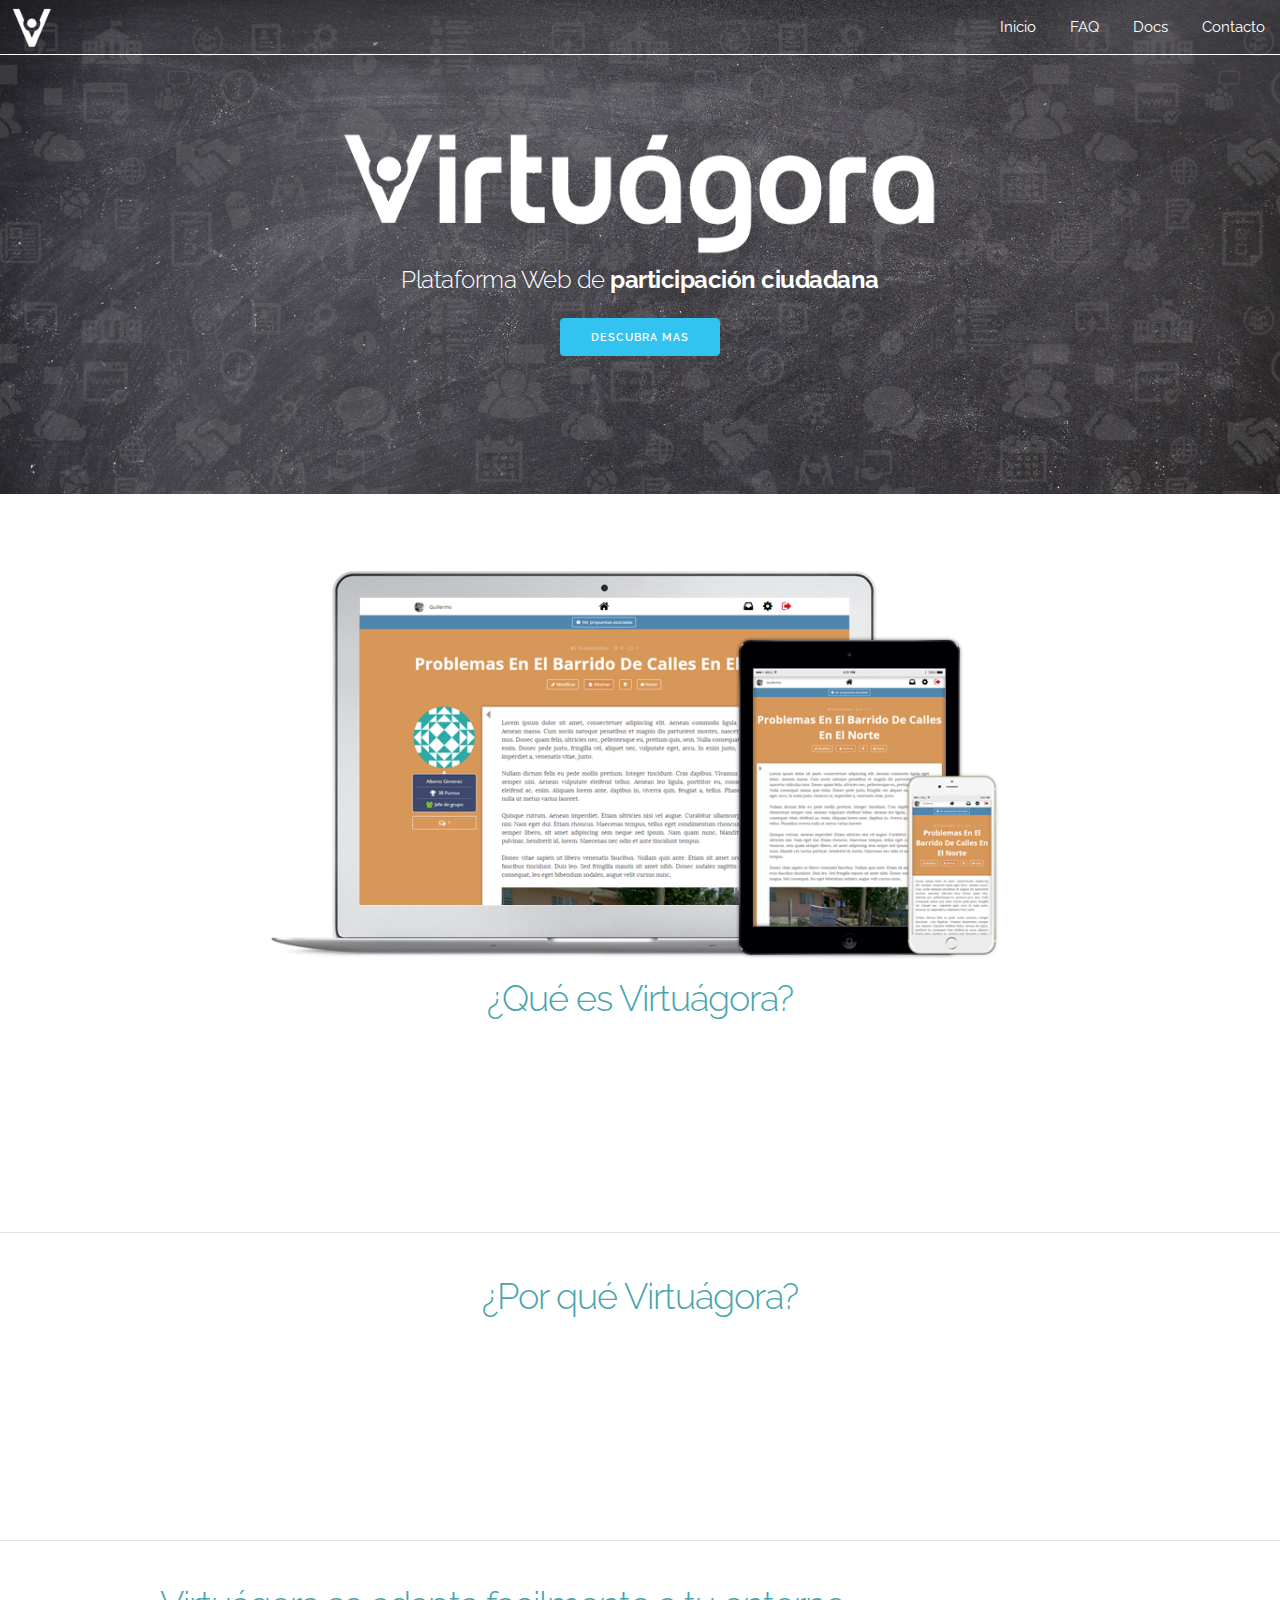
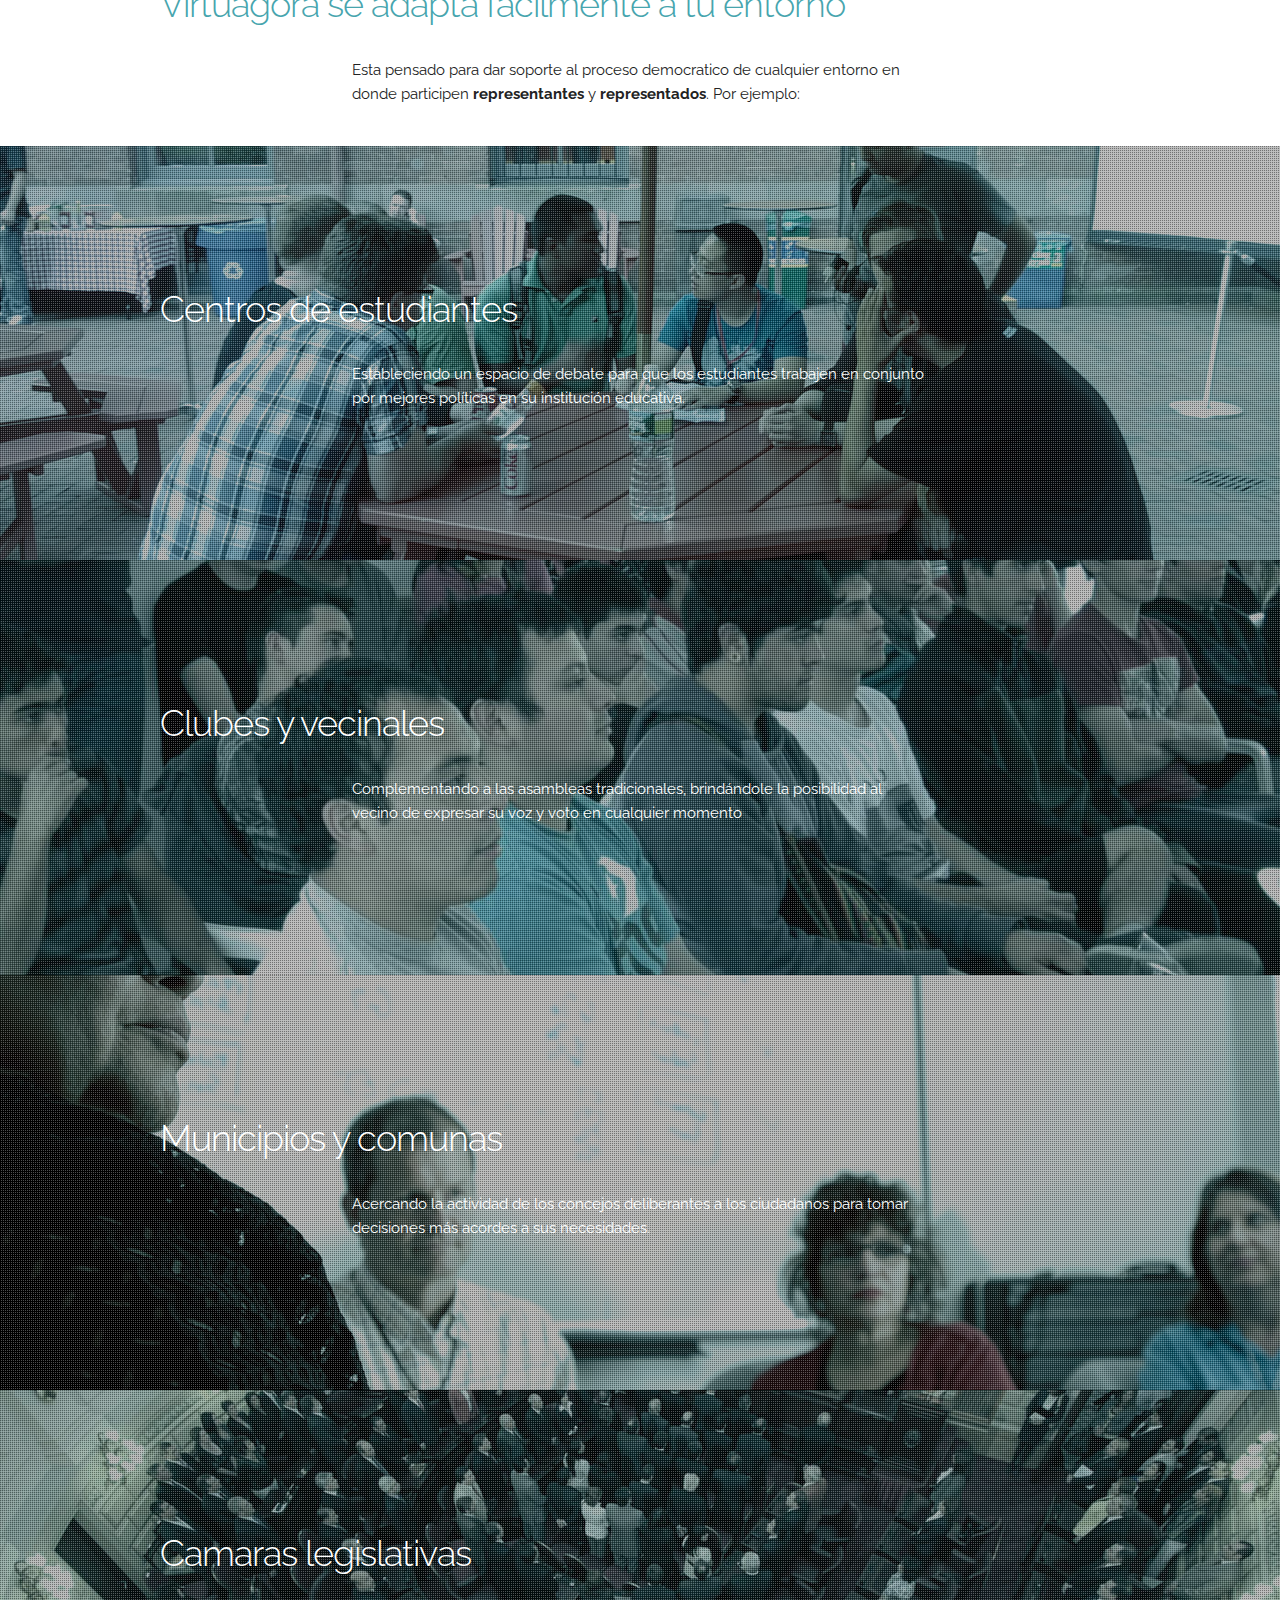
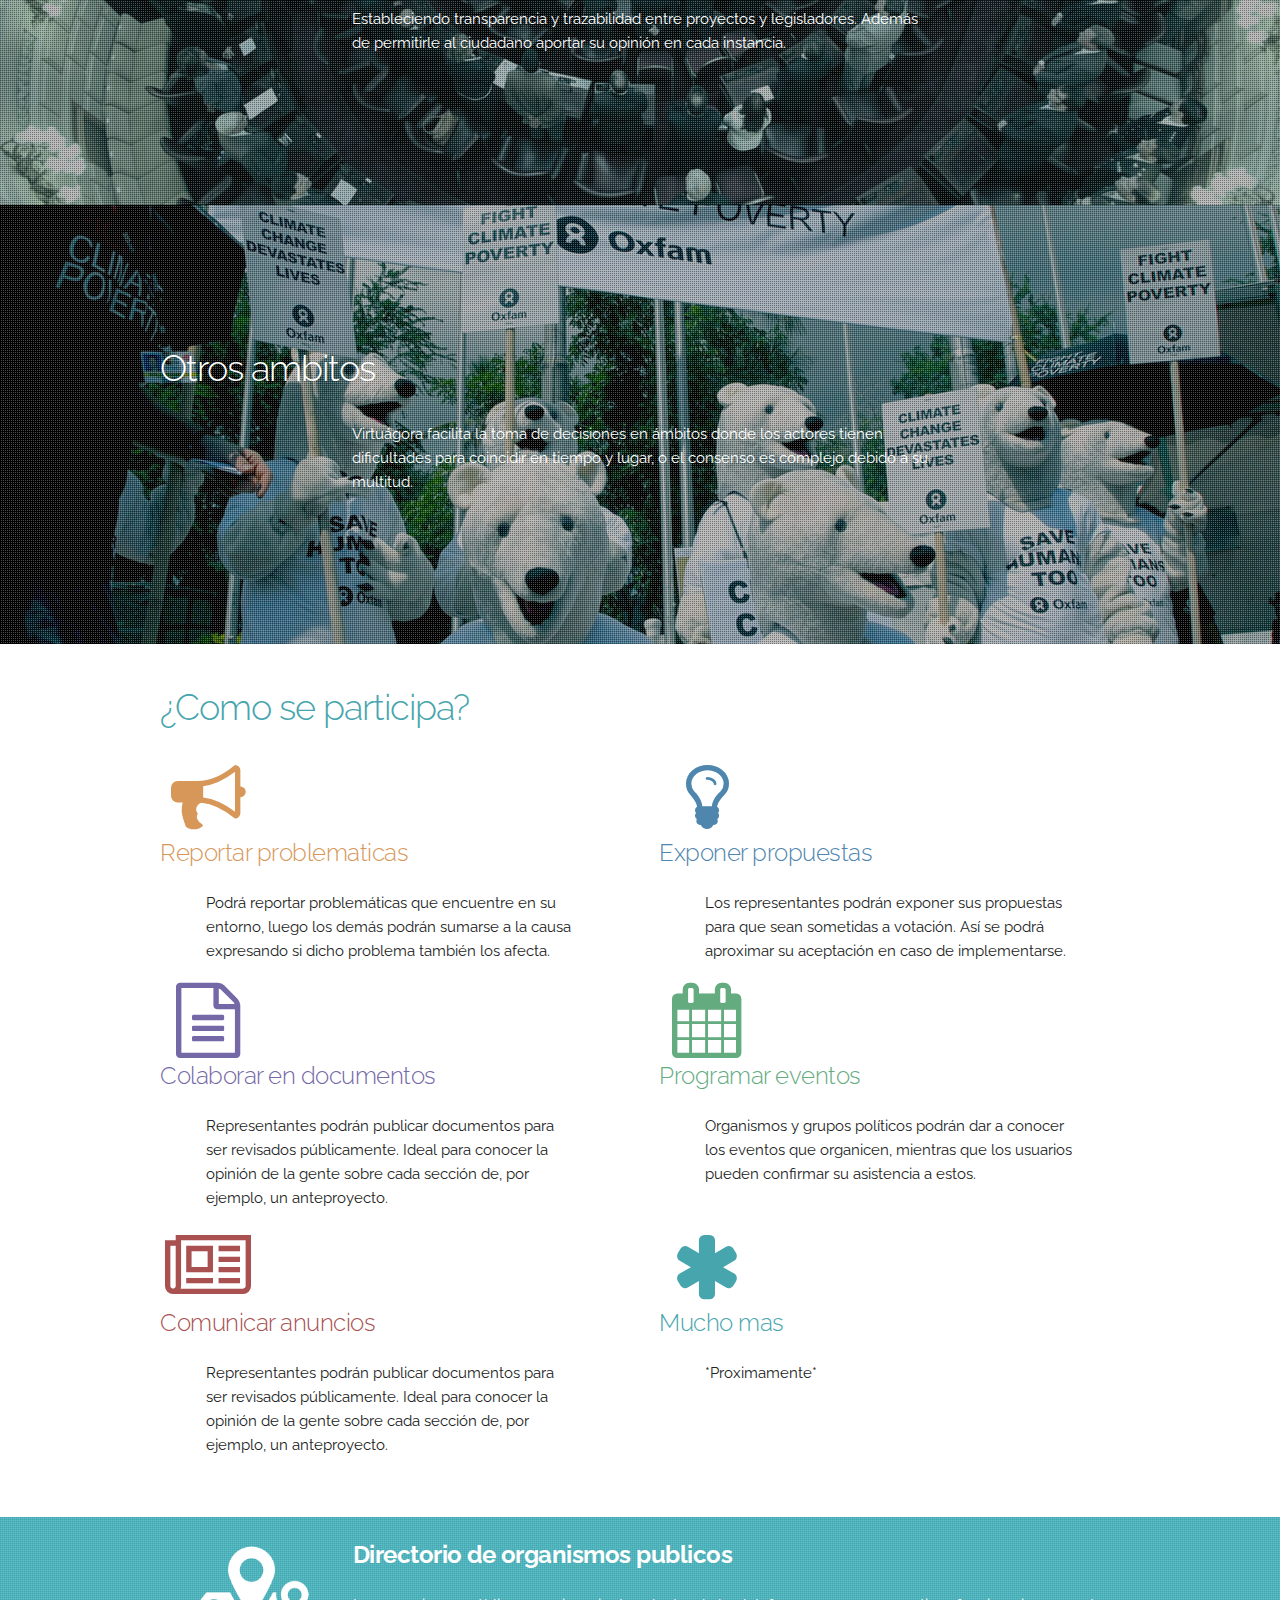
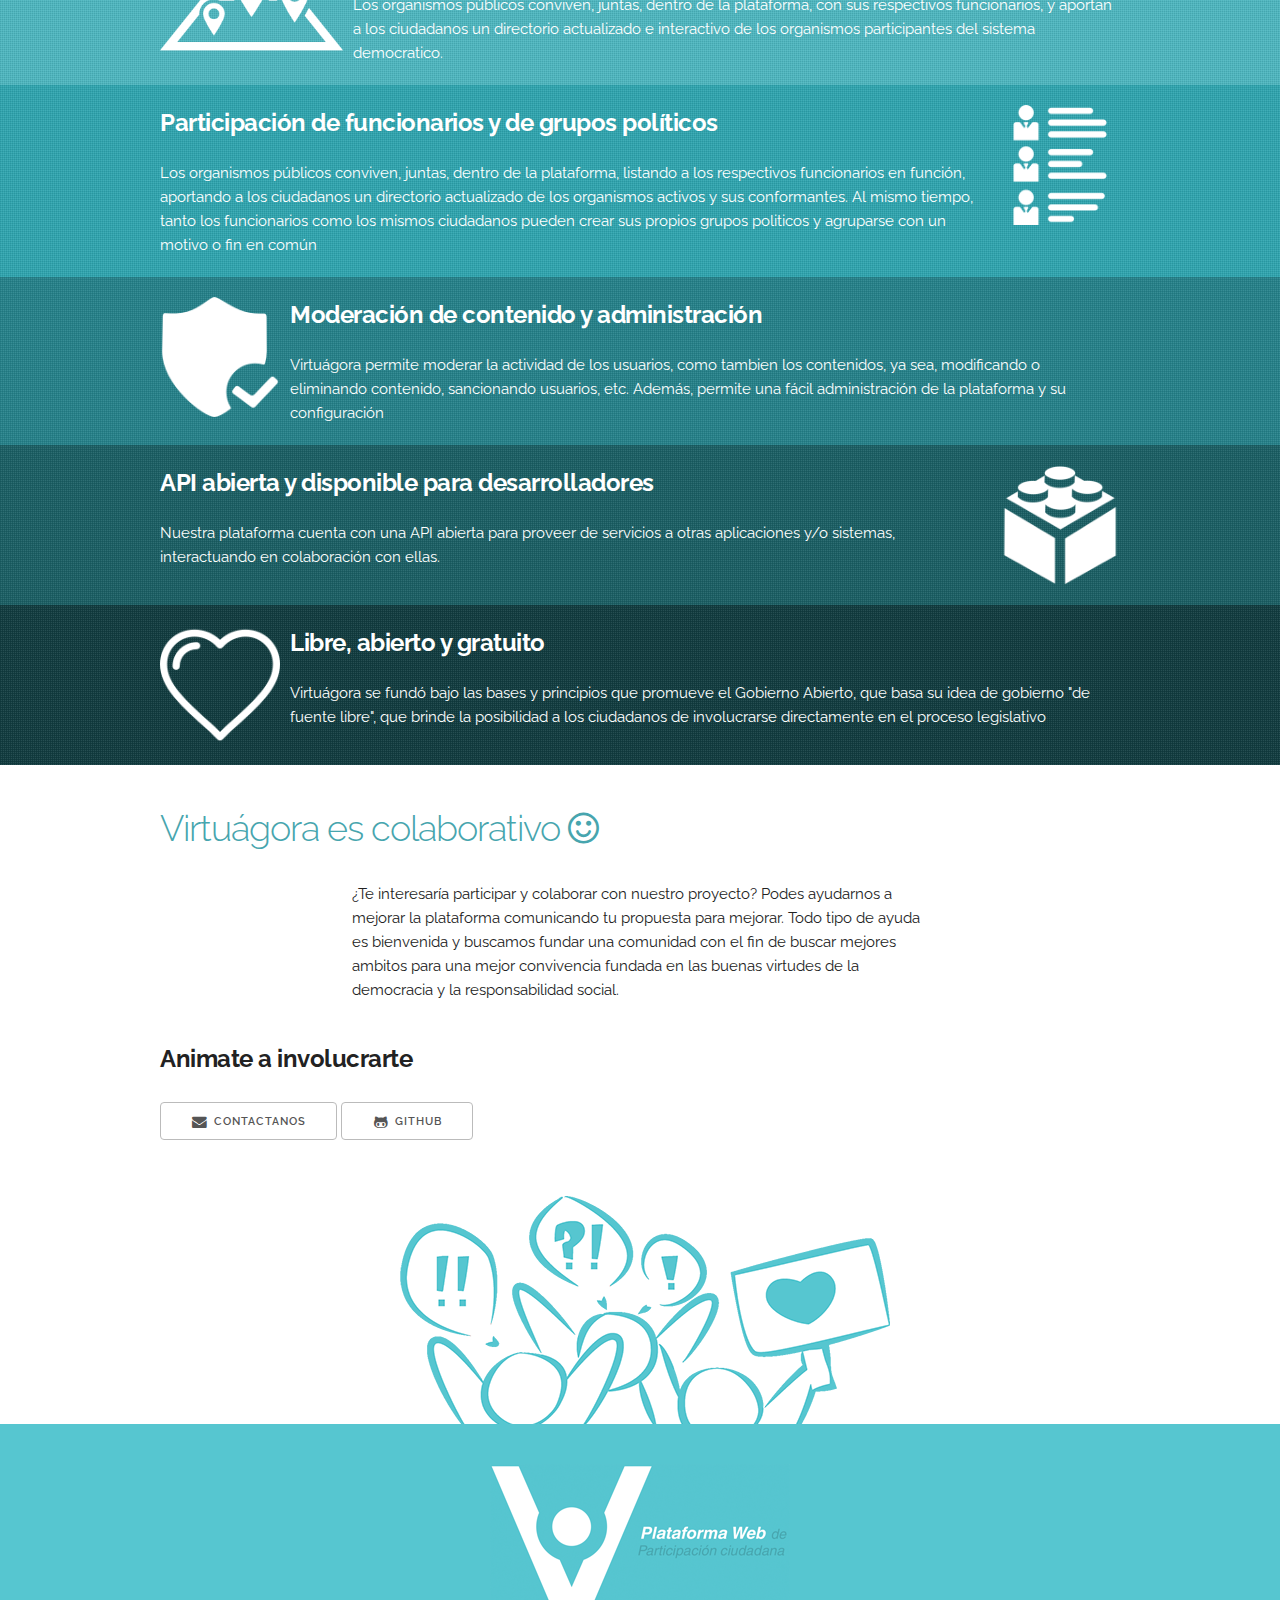
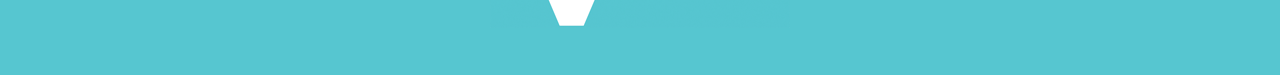
<file: index.html>
<!DOCTYPE html>
<html>
	<head>
		<meta charset="utf-8">
		<!--viewport goodness http://enva.to/A79s3G-->
		<meta name="viewport" content="width=device-width, initial-scale=1">
		<title>Virtuágora - Plataforma web de participación ciudadana</title>
		<link rel="stylesheet" href="./public/assets/css/app.css">
	</head>
	<body>
		<div id="skrollr-body">
			<div class="band">
				<ul id="nav3">
					<img src="./public/assets/img/small-logo.png" alt="">
					<li><a href="#">Inicio</a></li>
					<li><a href="#">FAQ</a></li>
					<li><a href="#">Docs</a></li>
					<li><a href="#">Contacto</a></li>
				</ul>
			</div>
			<!--
<header class="band" data-0="background-position:0px 0px;"
data-500="background-position:0px -70px;">
-->
			<header class="band">
				<div class="container" data-120="opacity: 1;" data-200="opacity: 0;">
					<div class="row">
						<div class="columns twelve logo">
							<img src="./public/assets/img/bigwhitelogo.png">
							<h5>Plataforma Web de <strong>participación ciudadana</strong></h5>
						</div>
					</div>
					<div class="row">
						<div class="columns twelve">
							<a class="button button-primary" href="http://webdesign.tutsplus.com/author/ian-yates/">Descubra mas</a>
						</div>
					</div>
				</div>
			</header>
			<ul id="nav" data-50="opacity:0;position:static;border-bottom:0px solid #CACACA;text-align: right;" data-top-top="opacity:1;position:fixed;top:0;border-bottom:1px solid #CACACA;background-color:rgba(255, 255, 255, 1)" data-edge-strategy="set">
				<img src="./public/assets/img/navlogo.png" alt="">
				<li><a href="#">Inicio</a></li>
				<li><a href="#">FAQ</a></li>
				<li><a href="#">Docs</a></li>
				<li><a href="#">Contacto</a></li>
			</ul>
			<div id="nav2" style="padding:1em;" data-0="display:none;" data-top-top="display:block;" data-anchor-target="#nav" data-edge-strategy="set">&nbsp;</div>
			<div class="band">
				<div class="container">
					<div class="row slider">
						<div class="columns twelve">
							<div class="slider-container" style="overflow: hidden">
								<img src="./public/assets/img/car1.png" alt="">
								<img src="./public/assets/img/car2.png" alt="">
								<img src="./public/assets/img/car3.png" alt="">
								<img src="./public/assets/img/car4.png" alt="">
								<img src="./public/assets/img/car5.png" alt="">
							</div>
						</div>
					</div>
					<div class="row que-es">
						<div class="columns twelve" >
							<h3 class="titulo">¿Qué es Virtuágora?</h3>
							<div data-bottom="opacity: 0" data--60-bottom="opacity: 1" data-anchor-target=".que-es">
								<p>Virtuágora es una plataforma web pensada para cualquier ámbito democrático, en la que los ciudadanos puedan expresar su opinión y participar frente a los anuncios y actividades de funcionarios públicos.</p>
								<p>Además, se funda dentro de las buenas prácticas del concepto de Gobierno Abierto y aporta el potencial de las TICs para mejorar la comunicación entre representantes y representados. Buscando así, generar un círculo virtuoso de intercambio de opiniones para construir una mejor sociedad.</p>
							</div>
						</div>
					</div>
				</div>
			</div>
			<hr>
			<div class="band overview-list">
				<div class="container">
					<div class="row">
						<div class="columns twelve">
							<h3 class="titulo">¿Por qué Virtuágora?</h3>
						</div>
					</div>
					<div class="row">
						<div class="columns three feature" data-bottom="opacity: 0" data--60-bottom="opacity: 1" data-anchor-target=".overview-list">
							<img class="icon" src="./public/assets/img/decision-icon.png">
							Para la toma de <strong>mejores decisiones</strong>
						</div>
						<div class="columns three feature" data-bottom="opacity: 0" data--140-bottom="opacity: 1" data-anchor-target=".overview-list">
							<img class="icon" src="./public/assets/img/ciudad-icon.png">
							Para <strong>involucrar</strong> al ciudadano común
						</div>
						<div class="columns three feature" data-bottom="opacity: 0" data--220-bottom="opacity: 1" data-anchor-target=".overview-list">
							<img class="icon" src="./public/assets/img/gob-icon.png">
							Para aportar al avance del <strong>gobierno abierto</strong>
						</div>
						<div class="columns three" data-bottom="opacity: 0" data--300-bottom="opacity: 1" data-anchor-target=".overview-list">
							<ul>
								<li><img src="./public/assets/img/open-icon.png" alt="">Abierto</li>
								<li><img src="./public/assets/img/share-icon.png" alt="">Libre</li>
								<li><img src="./public/assets/img/free-icon.png" alt="">Gratuito</li>
							</ul>
						</div>
					</div>
				</div><!--/ container-->
			</div><!--/ main-->
			<hr>
			<div class="band section">
				<div class="container">
					<div class="row">
						<div class="columns twelve">
							<h3 class="titulo">
								Virtuágora se adapta facilmente a tu entorno
							</h3>
							<p class="section-description">Esta pensado para dar soporte al proceso democratico de cualquier entorno en donde participen <strong>representantes</strong> y <strong>representados</strong>. Por ejemplo: </p>
						</div>
					</div>
				</div>
			</div>
			<div class="band section escuelas">
				<div class="container">
					<div class="row">
						<div class="columns twelve">
							<div class="columns twelve">
								<h3 class="titulo">Centros de estudiantes</h3>
								<p class="section-description">Estableciendo un espacio de debate para que los estudiantes trabajen en conjunto por mejores políticas en su institución educativa.</p>
							</div>
						</div>
					</div>
				</div>
			</div>
			<div class="band section clubes">
				<div class="container">
					<div class="row">
						<div class="columns twelve">
							<div class="columns twelve">
								<h3 class="titulo">Clubes y vecinales</h3>
								<p class="section-description">Complementando a las asambleas tradicionales, brindándole la posibilidad al vecino de expresar su voz y voto en cualquier momento </p>
							</div>
						</div>
					</div>
				</div>
			</div>
			<div class="band section instituciones">
				<div class="container">
					<div class="row">
						<div class="columns twelve">
							<div class="columns twelve">
								<h3 class="titulo">Municipios y comunas</h3>
								<p class="section-description">Acercando la actividad de los concejos deliberantes a los ciudadanos para tomar decisiones más acordes a sus necesidades.</p>
							</div>
						</div>
					</div>
				</div>
			</div>
			<div class="band section legislatura">
				<div class="container">
					<div class="row">
						<div class="columns twelve">
							<div class="columns twelve">
								<h3 class="titulo">Camaras legislativas</h3>
								<p class="section-description">Estableciendo transparencia y trazabilidad entre proyectos y legisladores. Además de permitirle al ciudadano aportar su opinión en cada instancia.</p>
							</div>
						</div>
					</div>
				</div>
			</div>
			<div class="band section others">
				<div class="container">
					<div class="row">
						<div class="columns twelve">
							<div class="columns twelve">
								<h3 class="titulo">Otros ambitos</h3>
								<p class="section-description">Virtuágora facilita la toma de decisiones en ámbitos donde los actores tienen dificultades para coincidir en tiempo y lugar, o el consenso es complejo debido a su multitud.</p>
							</div>
						</div>
					</div>
				</div>
			</div>
			<div class="band section features">
				<div class="container">
					<div class="row">
						<div class="columns twelve">
							<h3 class="titulo">¿Como se participa?</h3>
						</div>
					</div>
					<div class="row">
						<div class="feature columns six">
							<i class="fa fa-bullhorn fa-fw fa-5x problematica"></i>
							<h5 class="problematica">Reportar problematicas</h5>
							<p class="feature-description">Podrá reportar problemáticas que encuentre en su entorno, luego los demás podrán sumarse a la causa expresando si dicho problema también los afecta.</p>
						</div>
						<div class="feature columns six">
							<i class="fa fa-lightbulb-o fa-fw fa-5x propuesta"></i>
							<h5 class="propuesta">Exponer propuestas</h5>
							<p class="feature-description">Los representantes podrán exponer sus propuestas para que sean sometidas a votación. Así se podrá aproximar su aceptación en caso de implementarse.</p>
						</div>
					</div>
					<div class="row">
						<div class="feature columns six">
							<i class="fa fa-file-text-o fa-fw fa-5x documento"></i>
							<h5 class="documento">Colaborar en documentos</h5>
							<p class="feature-description">Representantes podrán publicar documentos para ser revisados públicamente. Ideal para conocer la opinión de la gente sobre cada sección de, por ejemplo, un anteproyecto.</p>
						</div>
						<div class="feature columns six">
							<i class="fa fa-calendar fa-fw fa-5x evento"></i>
							<h5 class="evento">Programar eventos</h5>
							<p class="feature-description">Organismos y grupos políticos podrán dar a conocer los eventos que organicen, mientras que los usuarios pueden confirmar su asistencia a estos.</p>
						</div>
					</div>
					<div class="row">
						<div class="feature columns six">
							<i class="fa fa-newspaper-o fa-fw fa-5x novedad"></i>
							<h5 class="novedad">Comunicar anuncios</h5>
							<p class="feature-description">Representantes podrán publicar documentos para ser revisados públicamente. Ideal para conocer la opinión de la gente sobre cada sección de, por ejemplo, un anteproyecto.</p>
						</div>
						<div class="feature columns six">
							<i class="fa fa-asterisk fa-fw fa-5x mas"></i>
							<h5 class="mas">Mucho mas</h5>
							<p class="feature-description">*Proximamente*</p>
						</div>
					</div>
				</div>
			</div>

			<div class="f-list">
				<div class="feature">
					<div class="container">
						<div class="columns twelve">
							<img src="./public/assets/img/directorio.png">
							<h5><b>Directorio de organismos publicos</b></h5>
							<p>Los organismos públicos conviven, juntas, dentro de la plataforma, con sus respectivos funcionarios, y aportan a los ciudadanos un directorio actualizado e interactivo de los organismos participantes del sistema democratico.</p>
						</div>
					</div>
				</div>
				<div class="feature">
					<div class="container">
						<div class="columns twelve">
							<img src="./public/assets/img/participantes.png">
							<h5><b>Participación de funcionarios y de grupos políticos</b></h5>
							<p>Los organismos públicos conviven, juntas, dentro de la plataforma, listando a los respectivos funcionarios en función, aportando a los ciudadanos un directorio actualizado de los organismos activos y sus conformantes. Al mismo tiempo, tanto los funcionarios como los mismos ciudadanos pueden crear sus propios grupos politicos y agruparse con un motivo o fin en común</p>
						</div>
					</div>
				</div>
				<div class="feature">
					<div class="container">
						<div class="columns twelve">
							<img src="./public/assets/img/shield.png">
							<h5><b>Moderación de contenido y administración</b></h5>
							<p>Virtuágora permite moderar la actividad de los usuarios, como tambien los contenidos, ya sea, modificando o eliminando contenido, sancionando usuarios, etc. Además, permite una fácil administración de la plataforma y su configuración</p>
						</div>
					</div>
				</div>
				<div class="feature">
					<div class="container">
						<div class="columns twelve">
							<img src="./public/assets/img/api.png">
							<h5><b>API abierta y disponible para desarrolladores</b></h5>
							<p>Nuestra plataforma cuenta con una API abierta para proveer de servicios a otras aplicaciones y/o sistemas, interactuando en colaboración con ellas. </p>
						</div>
					</div>
				</div>
				<div class="feature">
					<div class="container">
						<div class="columns twelve">
							<img src="./public/assets/img/libre.png">
							<h5><b>Libre, abierto y gratuito</b></h5>
							<p>Virtuágora se fundó bajo las bases y principios que promueve el Gobierno Abierto, que basa su idea de gobierno "de fuente libre", que brinde la posibilidad a los ciudadanos de involucrarse directamente en el proceso legislativo</p>
						</div>
					</div>
				</div>
			</div>

			<div class="band section">
				<div class="container">
					<div class="row">
						<div class="columns twelve">
							<h3 class="titulo">
								Virtuágora es colaborativo <i class="fa fa-smile-o"></i>
							</h3>
							<p class="section-description" style="margin-bottom: 15px;">¿Te interesaría participar y colaborar con nuestro proyecto? Podes ayudarnos a mejorar la plataforma comunicando tu propuesta para mejorar. Todo tipo de ayuda es bienvenida y buscamos fundar una comunidad con el fin de buscar mejores ambitos para una mejor convivencia fundada en las buenas virtudes de la democracia y la responsabilidad social.<br><br><strong><h5>Animate a involucrarte</h5></strong></p>
							<a href="#" class="button secondary"><i class="fa fa-envelope fa-fw fa-lg"></i> Contactanos</a>
							<a href="#" class="button secondary"><i class="fa fa-github-alt fa-fw fa-lg"></i> Github</a>
						</div>
					</div>
				</div>
			</div>
			<div class="pre-footer">
				<div class="row">
					<div class="container">
						<div class="columns twelve">
							<img class="u-max-full-width" src="./public/assets/img/people.png" alt="">
						</div>
					</div>
				</div>
			</div>
			<footer class="band main">
				<div class="row">
					<div class="container">
						<div class="columns twelve">
							<img src="./public/assets/img/footer-logo.png" alt="">
						</div>
					</div>
				</div>
			</footer>
		</div>
	</body>
	<script src="./public/assets/js/jquery.min.js"></script>
	<script src="./public/assets/js/skrollr.min.js"></script>
	<script src="./public/assets/js/slick.min.js"></script>
	<script type="text/javascript">
		var s = skrollr.init();

		$(window).load(function() {
			window.scrollTo(0,0);
		});

		$(window).ready(function() {
			s.refresh();
		});

		$('.slider-container').slick({
			accessibility: false,
			dots: false,
			arrows: false,
			draggable: false,
			pauseOnHover: false,
			adaptiveHeight: true,
			touchMove: false,
			infinite: true,
			speed: 500,
			fade: true,
			cssEase: 'linear',
			autoplay: true,
			autoplaySpeed: 2000,
		});

	</script>
</html>
</file>
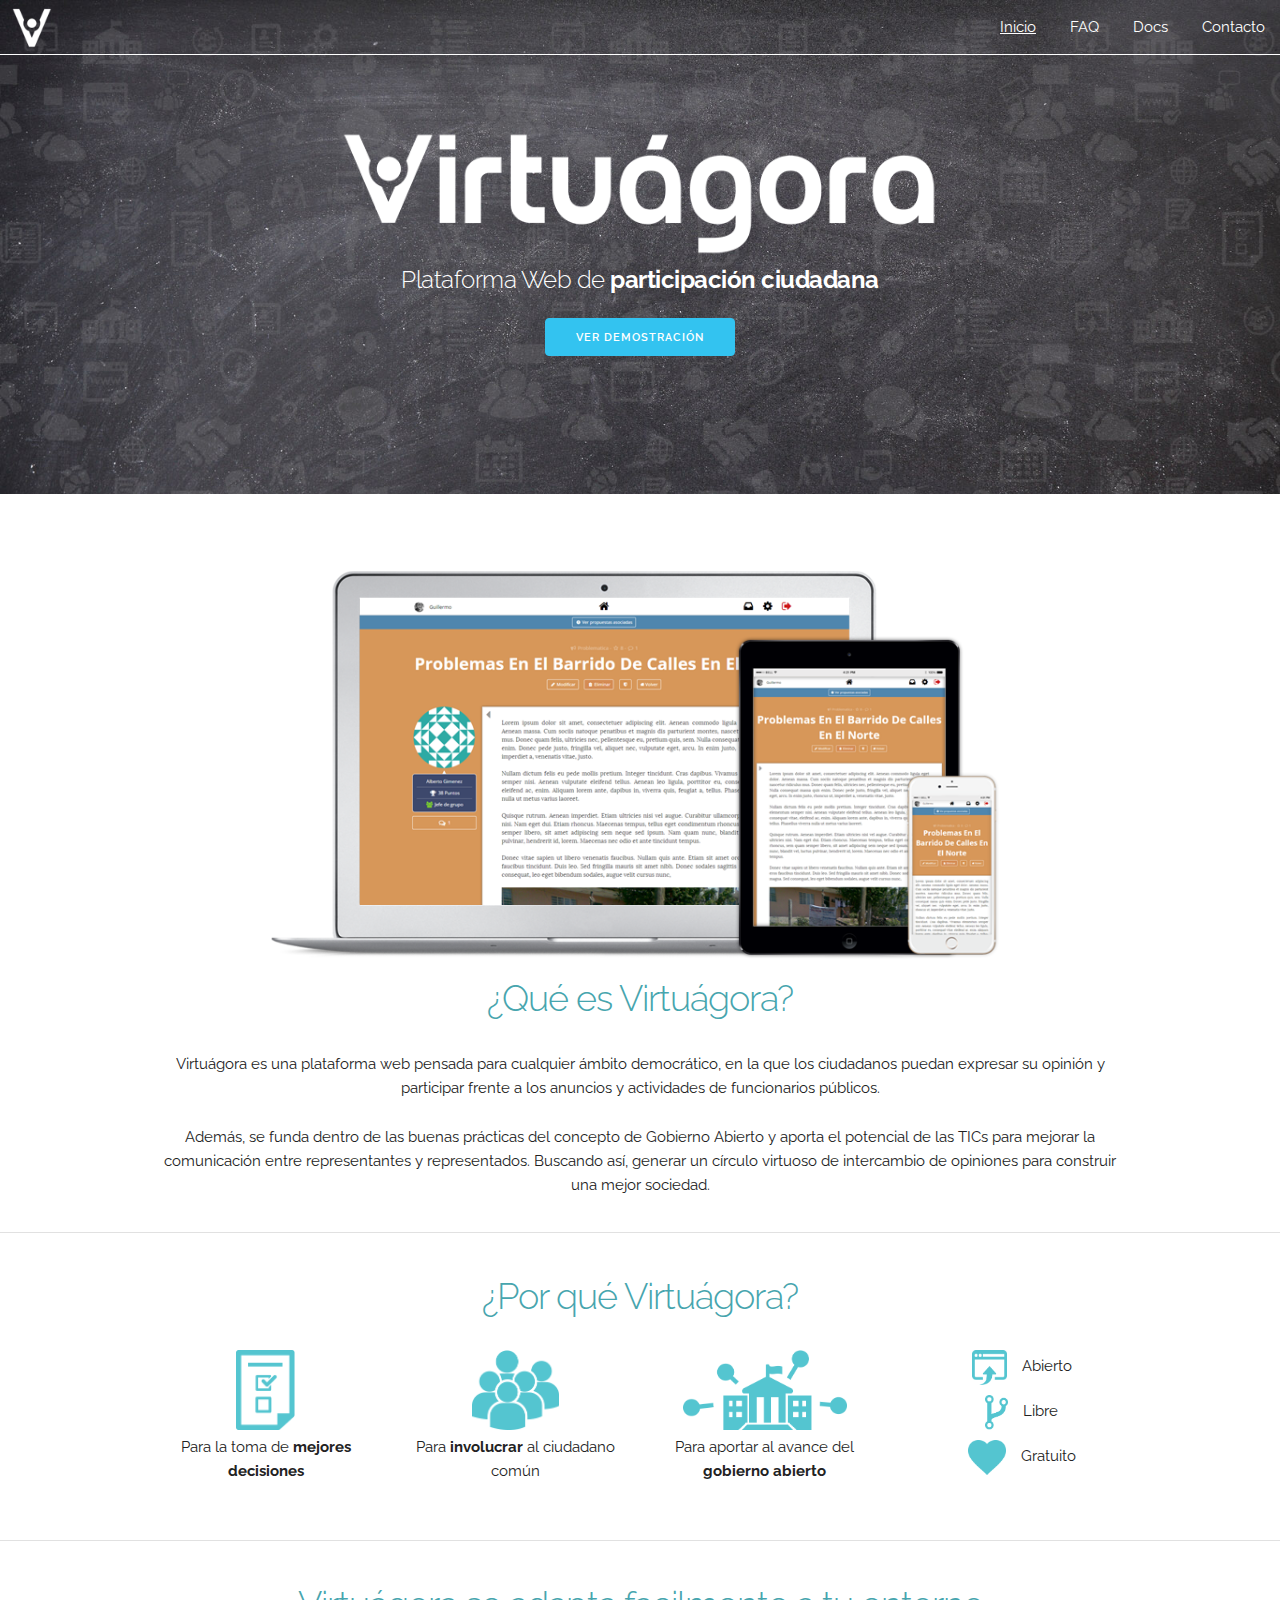
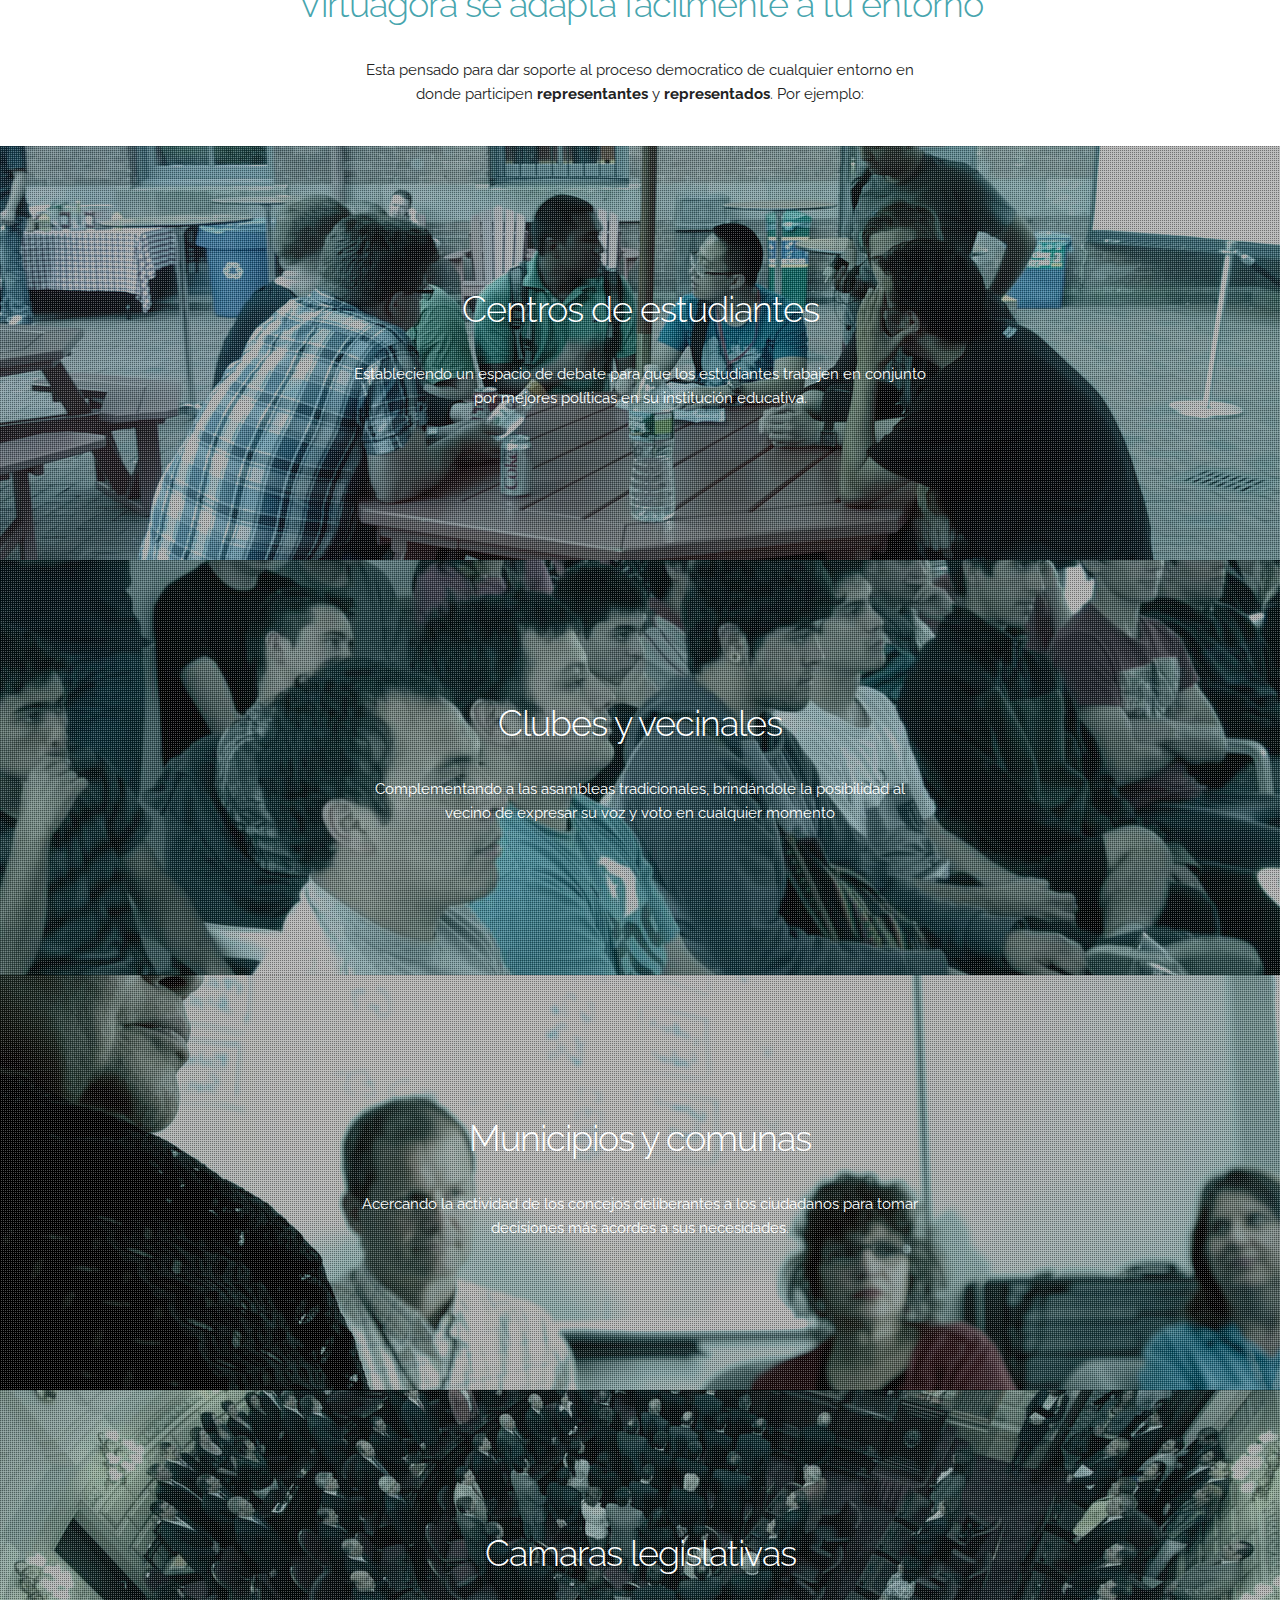
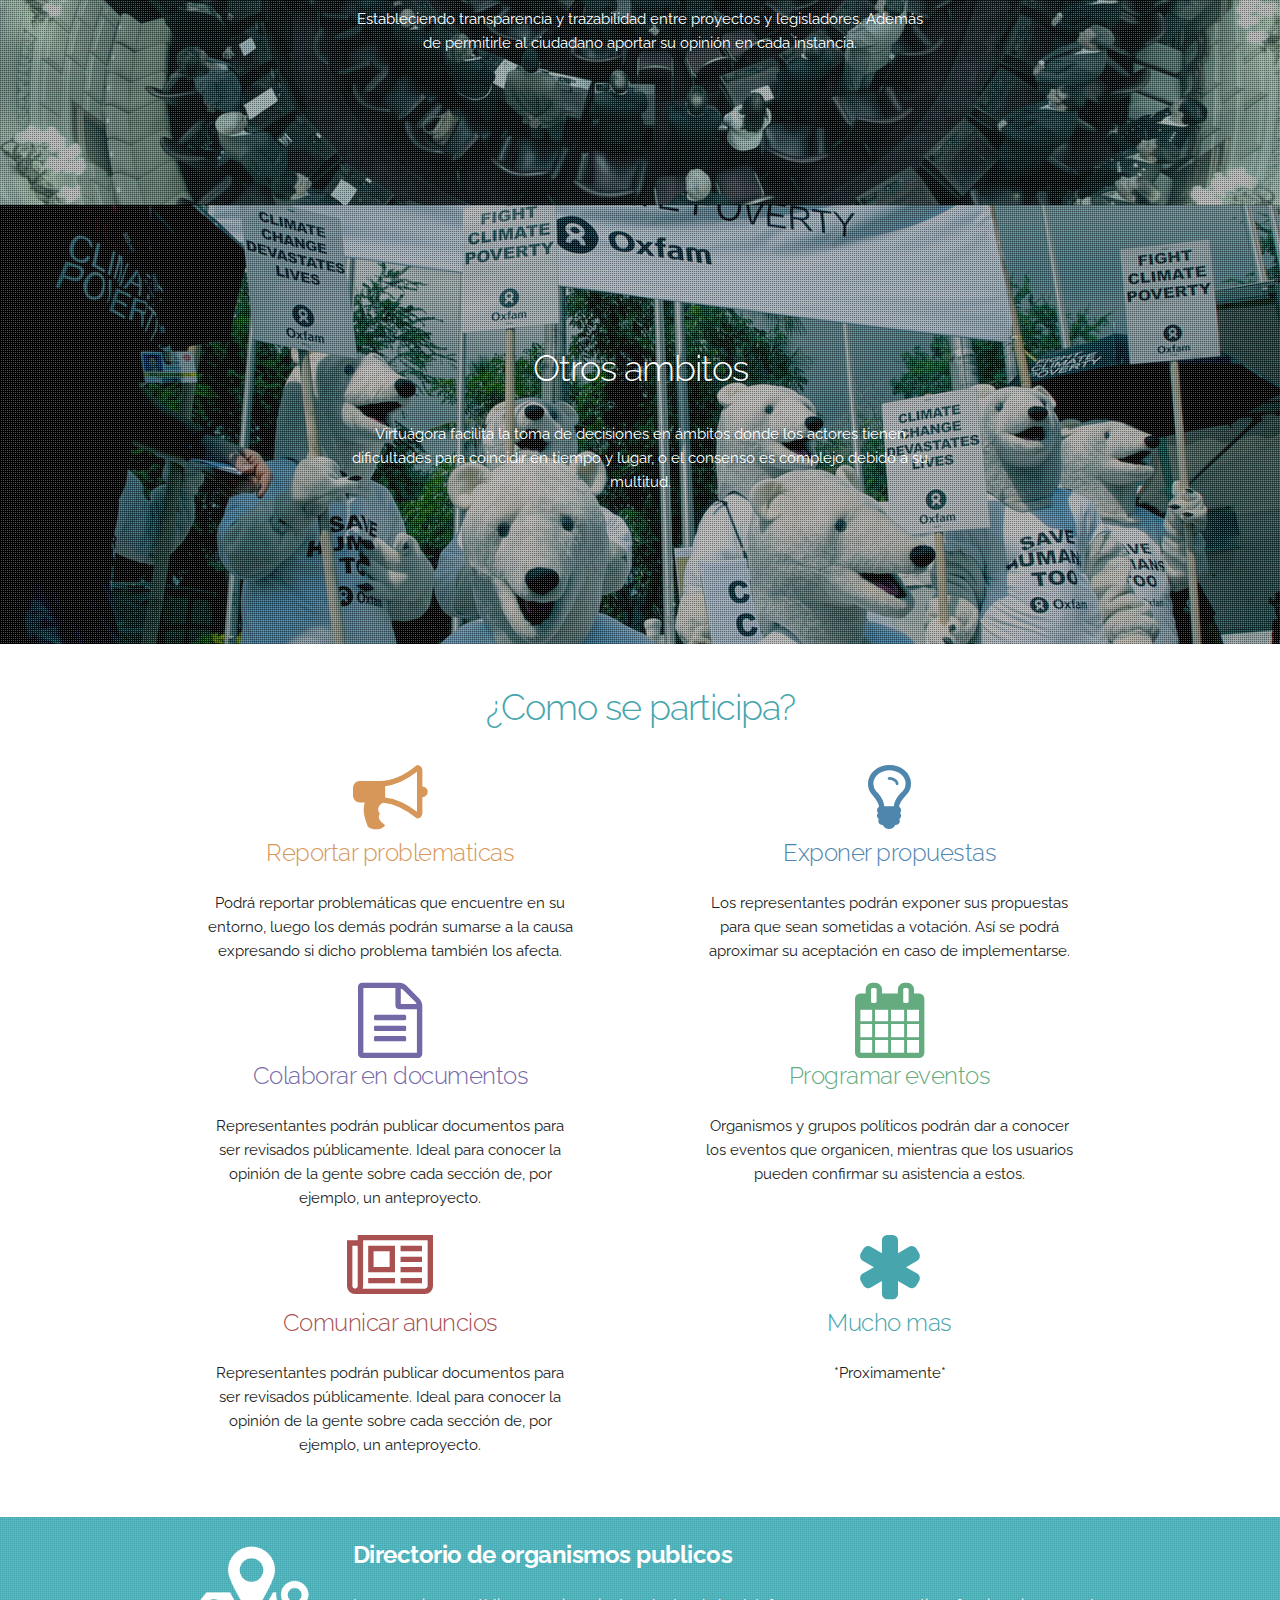
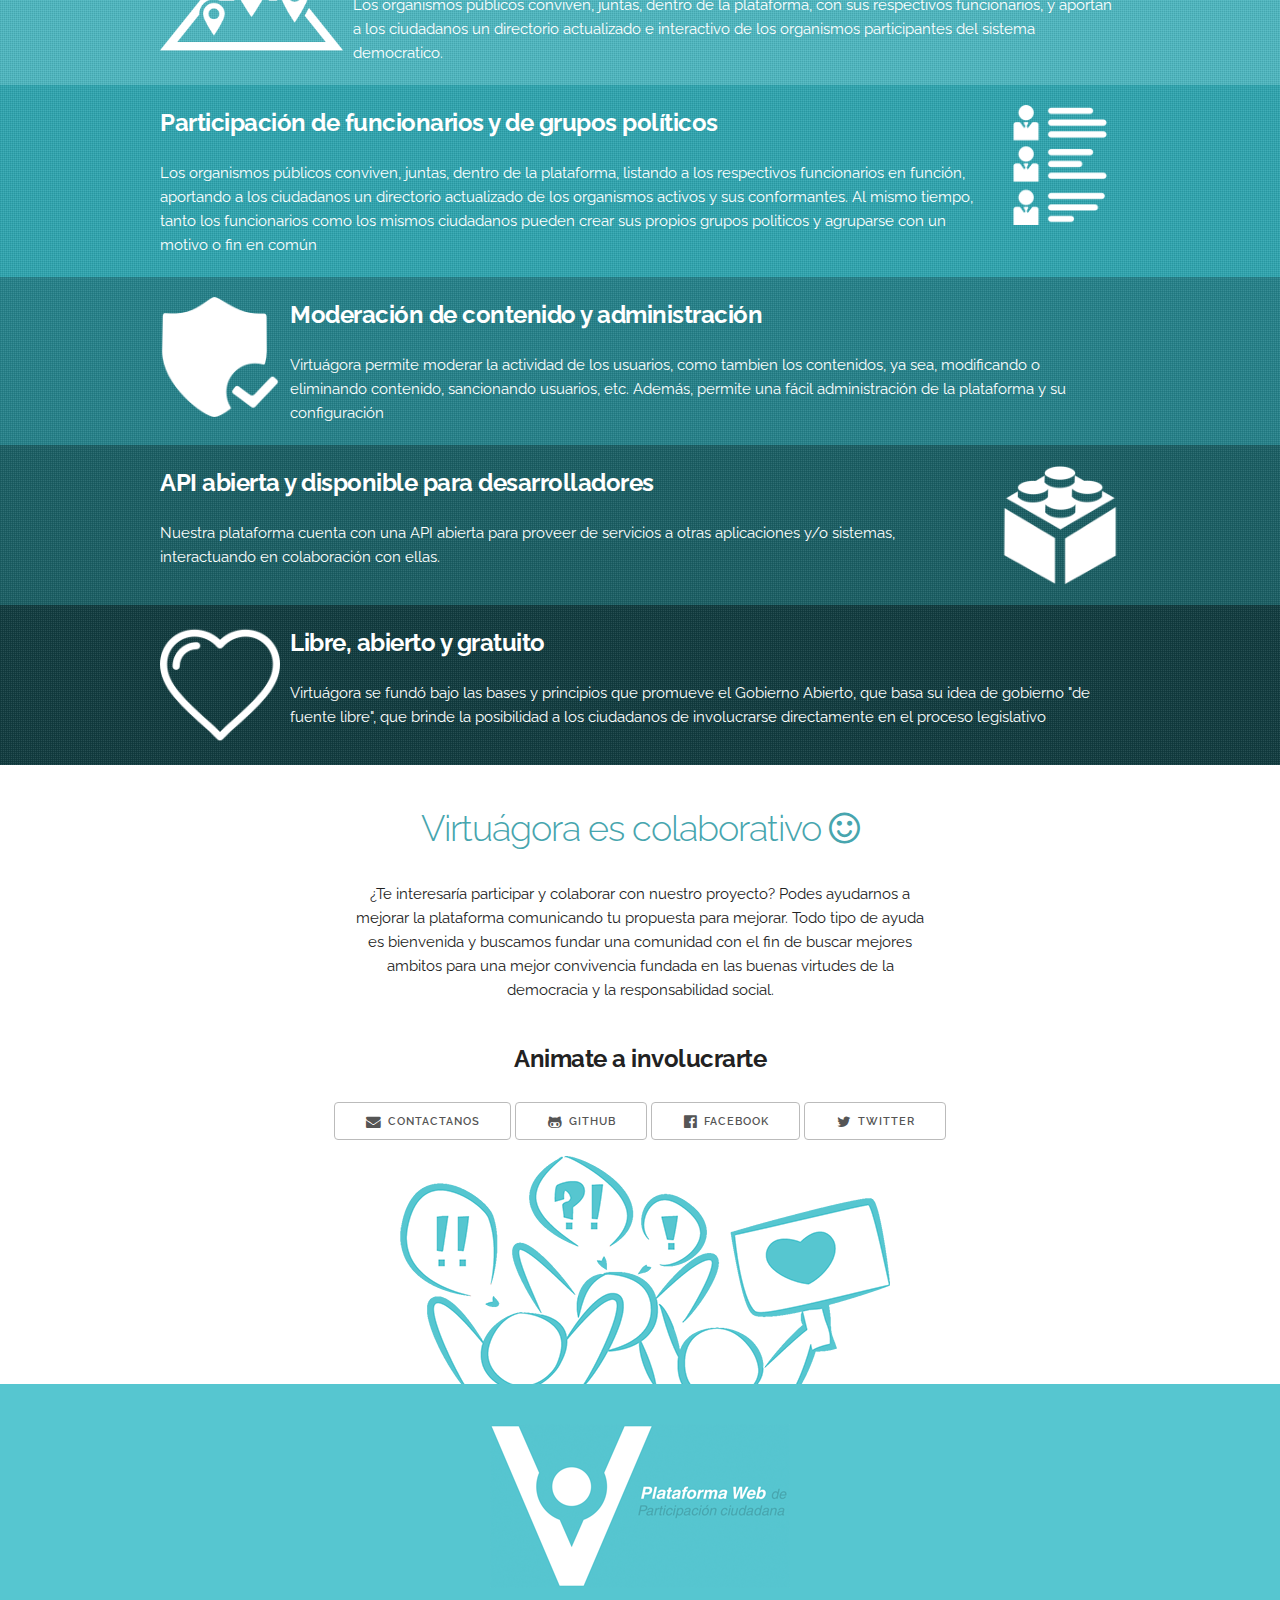
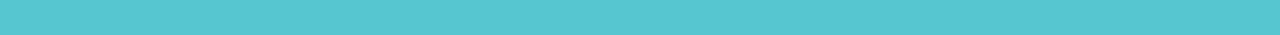
<file: public/index.html>
<!DOCTYPE html>
<html>
    <head>
        <meta charset="utf-8">
        <!--viewport goodness http://enva.to/A79s3G-->
        <meta name="viewport" content="width=device-width, initial-scale=1">
        <title>Virtuágora - Plataforma web de participación ciudadana</title>
        <link rel="shortcut icon" href="favicon.ico">
        <link rel="stylesheet" href="assets/css/app.css">
    </head>
    <body>
        <div id="skrollr-body">
            <div class="band">
                <ul id="nav3">
                    <a href="index.html" alt="Inicio"><img src="assets/img/small-logo.png" alt=""></a>
                    <li class="actual">Inicio</li>
                    <li><a href="faq.html">FAQ</a></li>
                    <li><a href="javascript:soon();">Docs</a></li>
                    <li><a href="javascript:soon();">Contacto</a></li>
                </ul>
            </div>
            <!--
<header class="band" data-0="background-position:0px 0px;"
data-500="background-position:0px -70px;">
-->
            <header class="band">
                <div class="container">
                    <div class="row">
                        <div class="columns twelve logo">
                            <img src="assets/img/bigwhitelogo.png">
                            <h5>Plataforma Web de <strong>participación ciudadana</strong></h5>
                        </div>
                    </div>
                    <div class="row">
                        <div class="columns twelve">
                            <a class="button button-primary" href="http://demo.virtuagora.org/">Ver demostración</a>
                        </div>
                    </div>
                </div>
            </header>
            <ul id="nav" data-50="opacity:0;position:static;border-bottom:0px solid #CACACA;text-align: right;" data-top-top="opacity:1;position:fixed;top:0;border-bottom:1px solid #CACACA;background-color:rgba(255, 255, 255, 1)" data-edge-strategy="set">
                <img src="assets/img/navlogo.png" alt="">
                <li class="actual">Inicio</li>
                <li><a href="faq.html">FAQ</a></li>
                <li><a href="docs.html">Docs</a></li>
                <li><a href="contact.html">Contacto</a></li>
            </ul>
            <div id="nav2" style="padding:1em;" data-0="display:none;" data-top-top="display:block;" data-anchor-target="#nav" data-edge-strategy="set">&nbsp;</div>
            <div class="band">
                <div class="container">
                    <div class="row slider">
                        <div class="columns twelve">
                            <div class="slider-container" style="overflow: hidden">
                                <img src="assets/img/car1.png" alt="">
                                <img src="assets/img/car2.png" alt="">
                                <img src="assets/img/car3.png" alt="">
                                <img src="assets/img/car4.png" alt="">
                                <img src="assets/img/car5.png" alt="">
                            </div>
                        </div>
                    </div>
                    <div class="row que-es">
                        <div class="columns twelve" >
                            <h3 class="titulo">¿Qué es Virtuágora?</h3>
                                <p>Virtuágora es una plataforma web pensada para cualquier ámbito democrático, en la que los ciudadanos puedan expresar su opinión y participar frente a los anuncios y actividades de funcionarios públicos.</p>
                                <p>Además, se funda dentro de las buenas prácticas del concepto de Gobierno Abierto y aporta el potencial de las TICs para mejorar la comunicación entre representantes y representados. Buscando así, generar un círculo virtuoso de intercambio de opiniones para construir una mejor sociedad.</p>
                        </div>
                    </div>
                </div>
            </div>
            <hr>
            <div class="band overview-list">
                <div class="container">
                    <div class="row">
                        <div class="columns twelve">
                            <h3 class="titulo">¿Por qué Virtuágora?</h3>
                        </div>
                    </div>
                    <div class="row">
                        <div class="columns three feature">
                            <img class="icon" src="assets/img/decision-icon.png">
                            Para la toma de <strong>mejores decisiones</strong>
                        </div>
                        <div class="columns three feature">
                            <img class="icon" src="assets/img/ciudad-icon.png">
                            Para <strong>involucrar</strong> al ciudadano común
                        </div>
                        <div class="columns three feature">
                            <img class="icon" src="assets/img/gob-icon.png">
                            Para aportar al avance del <strong>gobierno abierto</strong>
                        </div>
                        <div class="columns three">
                            <ul>
                                <li><img src="assets/img/open-icon.png" alt="">Abierto</li>
                                <li><img src="assets/img/share-icon.png" alt="">Libre</li>
                                <li><img src="assets/img/free-icon.png" alt="">Gratuito</li>
                            </ul>
                        </div>
                    </div>
                </div><!--/ container-->
            </div><!--/ main-->
            <hr>
            <div class="band section">
                <div class="container">
                    <div class="row">
                        <div class="columns twelve centrar">
                            <h3 class="titulo">
                                Virtuágora se adapta facilmente a tu entorno
                            </h3>
                            <p class="section-description">Esta pensado para dar soporte al proceso democratico de cualquier entorno en donde participen <strong>representantes</strong> y <strong>representados</strong>. Por ejemplo: </p>
                        </div>
                    </div>
                </div>
            </div>
            <div class="band section escuelas">
                <div class="container">
                    <div class="row">
                        <div class="columns twelve centrar">
                            <h3 class="titulo">Centros de estudiantes</h3>
                            <p class="section-description">Estableciendo un espacio de debate para que los estudiantes trabajen en conjunto por mejores políticas en su institución educativa.</p>
                        </div>
                    </div>
                </div>
            </div>
            <div class="band section clubes">
                <div class="container">
                    <div class="row">
                        <div class="columns twelve centrar">
                            <h3 class="titulo">Clubes y vecinales</h3>
                            <p class="section-description">Complementando a las asambleas tradicionales, brindándole la posibilidad al vecino de expresar su voz y voto en cualquier momento </p>
                        </div>
                    </div>
                </div>
            </div>
            <div class="band section instituciones">
                <div class="container">
                    <div class="row">
                        <div class="columns twelve centrar">
                            <h3 class="titulo">Municipios y comunas</h3>
                            <p class="section-description">Acercando la actividad de los concejos deliberantes a los ciudadanos para tomar decisiones más acordes a sus necesidades.</p>
                        </div>
                    </div>
                </div>
            </div>
            <div class="band section legislatura">
                <div class="container">
                    <div class="row">
                        <div class="columns twelve centrar">
                            <h3 class="titulo">Camaras legislativas</h3>
                            <p class="section-description">Estableciendo transparencia y trazabilidad entre proyectos y legisladores. Además de permitirle al ciudadano aportar su opinión en cada instancia.</p>
                        </div>
                    </div>
                </div>
            </div>
            <div class="band section others">
                <div class="container">
                    <div class="row">
                        <div class="columns twelve centrar">
                            <h3 class="titulo">Otros ambitos</h3>
                            <p class="section-description">Virtuágora facilita la toma de decisiones en ámbitos donde los actores tienen dificultades para coincidir en tiempo y lugar, o el consenso es complejo debido a su multitud.</p>
                        </div>
                    </div>
                </div>
            </div>
            <div class="band section features">
                <div class="container centrar">
                    <div class="row">
                        <div class="columns twelve">
                            <h3 class="titulo">¿Como se participa?</h3>
                        </div>
                    </div>
                    <div class="row">
                        <div class="feature columns six">
                            <i class="fa fa-bullhorn fa-fw fa-5x problematica"></i>
                            <h5 class="problematica">Reportar problematicas</h5>
                            <p class="feature-description">Podrá reportar problemáticas que encuentre en su entorno, luego los demás podrán sumarse a la causa expresando si dicho problema también los afecta.</p>
                        </div>
                        <div class="feature columns six">
                            <i class="fa fa-lightbulb-o fa-fw fa-5x propuesta"></i>
                            <h5 class="propuesta">Exponer propuestas</h5>
                            <p class="feature-description">Los representantes podrán exponer sus propuestas para que sean sometidas a votación. Así se podrá aproximar su aceptación en caso de implementarse.</p>
                        </div>
                    </div>
                    <div class="row">
                        <div class="feature columns six">
                            <i class="fa fa-file-text-o fa-fw fa-5x documento"></i>
                            <h5 class="documento">Colaborar en documentos</h5>
                            <p class="feature-description">Representantes podrán publicar documentos para ser revisados públicamente. Ideal para conocer la opinión de la gente sobre cada sección de, por ejemplo, un anteproyecto.</p>
                        </div>
                        <div class="feature columns six">
                            <i class="fa fa-calendar fa-fw fa-5x evento"></i>
                            <h5 class="evento">Programar eventos</h5>
                            <p class="feature-description">Organismos y grupos políticos podrán dar a conocer los eventos que organicen, mientras que los usuarios pueden confirmar su asistencia a estos.</p>
                        </div>
                    </div>
                    <div class="row">
                        <div class="feature columns six">
                            <i class="fa fa-newspaper-o fa-fw fa-5x novedad"></i>
                            <h5 class="novedad">Comunicar anuncios</h5>
                            <p class="feature-description">Representantes podrán publicar documentos para ser revisados públicamente. Ideal para conocer la opinión de la gente sobre cada sección de, por ejemplo, un anteproyecto.</p>
                        </div>
                        <div class="feature columns six">
                            <i class="fa fa-asterisk fa-fw fa-5x mas"></i>
                            <h5 class="mas">Mucho mas</h5>
                            <p class="feature-description">*Proximamente*</p>
                        </div>
                    </div>
                </div>
            </div>

            <div class="f-list">
                <div class="feature">
                    <div class="container">
                        <div class="columns twelve">
                            <img src="assets/img/directorio.png">
                            <h5><b>Directorio de organismos publicos</b></h5>
                            <p>Los organismos públicos conviven, juntas, dentro de la plataforma, con sus respectivos funcionarios, y aportan a los ciudadanos un directorio actualizado e interactivo de los organismos participantes del sistema democratico.</p>
                        </div>
                    </div>
                </div>
                <div class="feature">
                    <div class="container">
                        <div class="columns twelve">
                            <img src="assets/img/participantes.png">
                            <h5><b>Participación de funcionarios y de grupos políticos</b></h5>
                            <p>Los organismos públicos conviven, juntas, dentro de la plataforma, listando a los respectivos funcionarios en función, aportando a los ciudadanos un directorio actualizado de los organismos activos y sus conformantes. Al mismo tiempo, tanto los funcionarios como los mismos ciudadanos pueden crear sus propios grupos politicos y agruparse con un motivo o fin en común</p>
                        </div>
                    </div>
                </div>
                <div class="feature">
                    <div class="container">
                        <div class="columns twelve">
                            <img src="assets/img/shield.png">
                            <h5><b>Moderación de contenido y administración</b></h5>
                            <p>Virtuágora permite moderar la actividad de los usuarios, como tambien los contenidos, ya sea, modificando o eliminando contenido, sancionando usuarios, etc. Además, permite una fácil administración de la plataforma y su configuración</p>
                        </div>
                    </div>
                </div>
                <div class="feature">
                    <div class="container">
                        <div class="columns twelve">
                            <img src="assets/img/api.png">
                            <h5><b>API abierta y disponible para desarrolladores</b></h5>
                            <p>Nuestra plataforma cuenta con una API abierta para proveer de servicios a otras aplicaciones y/o sistemas, interactuando en colaboración con ellas. </p>
                        </div>
                    </div>
                </div>
                <div class="feature">
                    <div class="container">
                        <div class="columns twelve">
                            <img src="assets/img/libre.png">
                            <h5><b>Libre, abierto y gratuito</b></h5>
                            <p>Virtuágora se fundó bajo las bases y principios que promueve el Gobierno Abierto, que basa su idea de gobierno "de fuente libre", que brinde la posibilidad a los ciudadanos de involucrarse directamente en el proceso legislativo</p>
                        </div>
                    </div>
                </div>
            </div>

            <div class="band section" style="padding-bottom: 0;">
                <div class="container">
                    <div class="row">
                        <div class="columns twelve centrar">
                        <div class="columns twelve centrar">
                            <h3 class="titulo">
                                Virtuágora es colaborativo <i class="fa fa-smile-o"></i>
                            </h3>
                            <p class="section-description" style="margin-bottom: 15px;">¿Te interesaría participar y colaborar con nuestro proyecto? Podes ayudarnos a mejorar la plataforma comunicando tu propuesta para mejorar. Todo tipo de ayuda es bienvenida y buscamos fundar una comunidad con el fin de buscar mejores ambitos para una mejor convivencia fundada en las buenas virtudes de la democracia y la responsabilidad social.<br><br><strong><h5>Animate a involucrarte</h5></strong></p>
                            <a href="javascript:soon();" class="button secondary">
                                <i class="fa fa-envelope fa-fw fa-lg"></i> Contactanos
                            </a>
                            <a href="https://github.com/virtuagora/virtuagora" class="button secondary">
                                <i class="fa fa-github-alt fa-fw fa-lg"></i> Github
                            </a>
                            <a href="https://www.facebook.com/virtuagora" class="button secondary">
                                <i class="fa fa-facebook-official fa-fw fa-lg"></i> Facebook
                            </a>
                            <a href="https://twitter.com/virtuagora" class="button secondary">
                                <i class="fa fa-twitter fa-fw fa-lg"></i> Twitter
                            </a>
                        </div>
                    </div>
                </div>
            </div>
            <div class="pre-footer">
                <div class="row">
                    <div class="container">
                        <div class="columns twelve">
                            <img class="u-max-full-width" src="assets/img/people.png" alt="">
                        </div>
                    </div>
                </div>
            </div>
            <footer class="band main">
                <div class="row">
                    <div class="container">
                        <div class="columns twelve">
                            <img class="u-max-full-width" src="assets/img/footer-logo.png" alt="">
                        </div>
                    </div>
                </div>
            </footer>
        </div>
    </body>
    <script src="assets/js/jquery.min.js"></script>
    <script src="assets/js/skrollr.min.js"></script>
    <script src="assets/js/slick.min.js"></script>
    <script type="text/javascript">
        var s = skrollr.init();

        $(window).load(function() {
            window.scrollTo(0,0);
        });

        $(window).ready(function() {
            s.refresh();
        });

        $('.slider-container').slick({
            accessibility: false,
            dots: false,
            arrows: false,
            draggable: false,
            pauseOnHover: false,
            adaptiveHeight: true,
            touchMove: false,
            infinite: true,
            speed: 500,
            fade: true,
            cssEase: 'linear',
            autoplay: true,
            autoplaySpeed: 2000,
        });

        function soon() {
            alert('¡Muy pronto!');
        }

    </script>
</html>
</file>
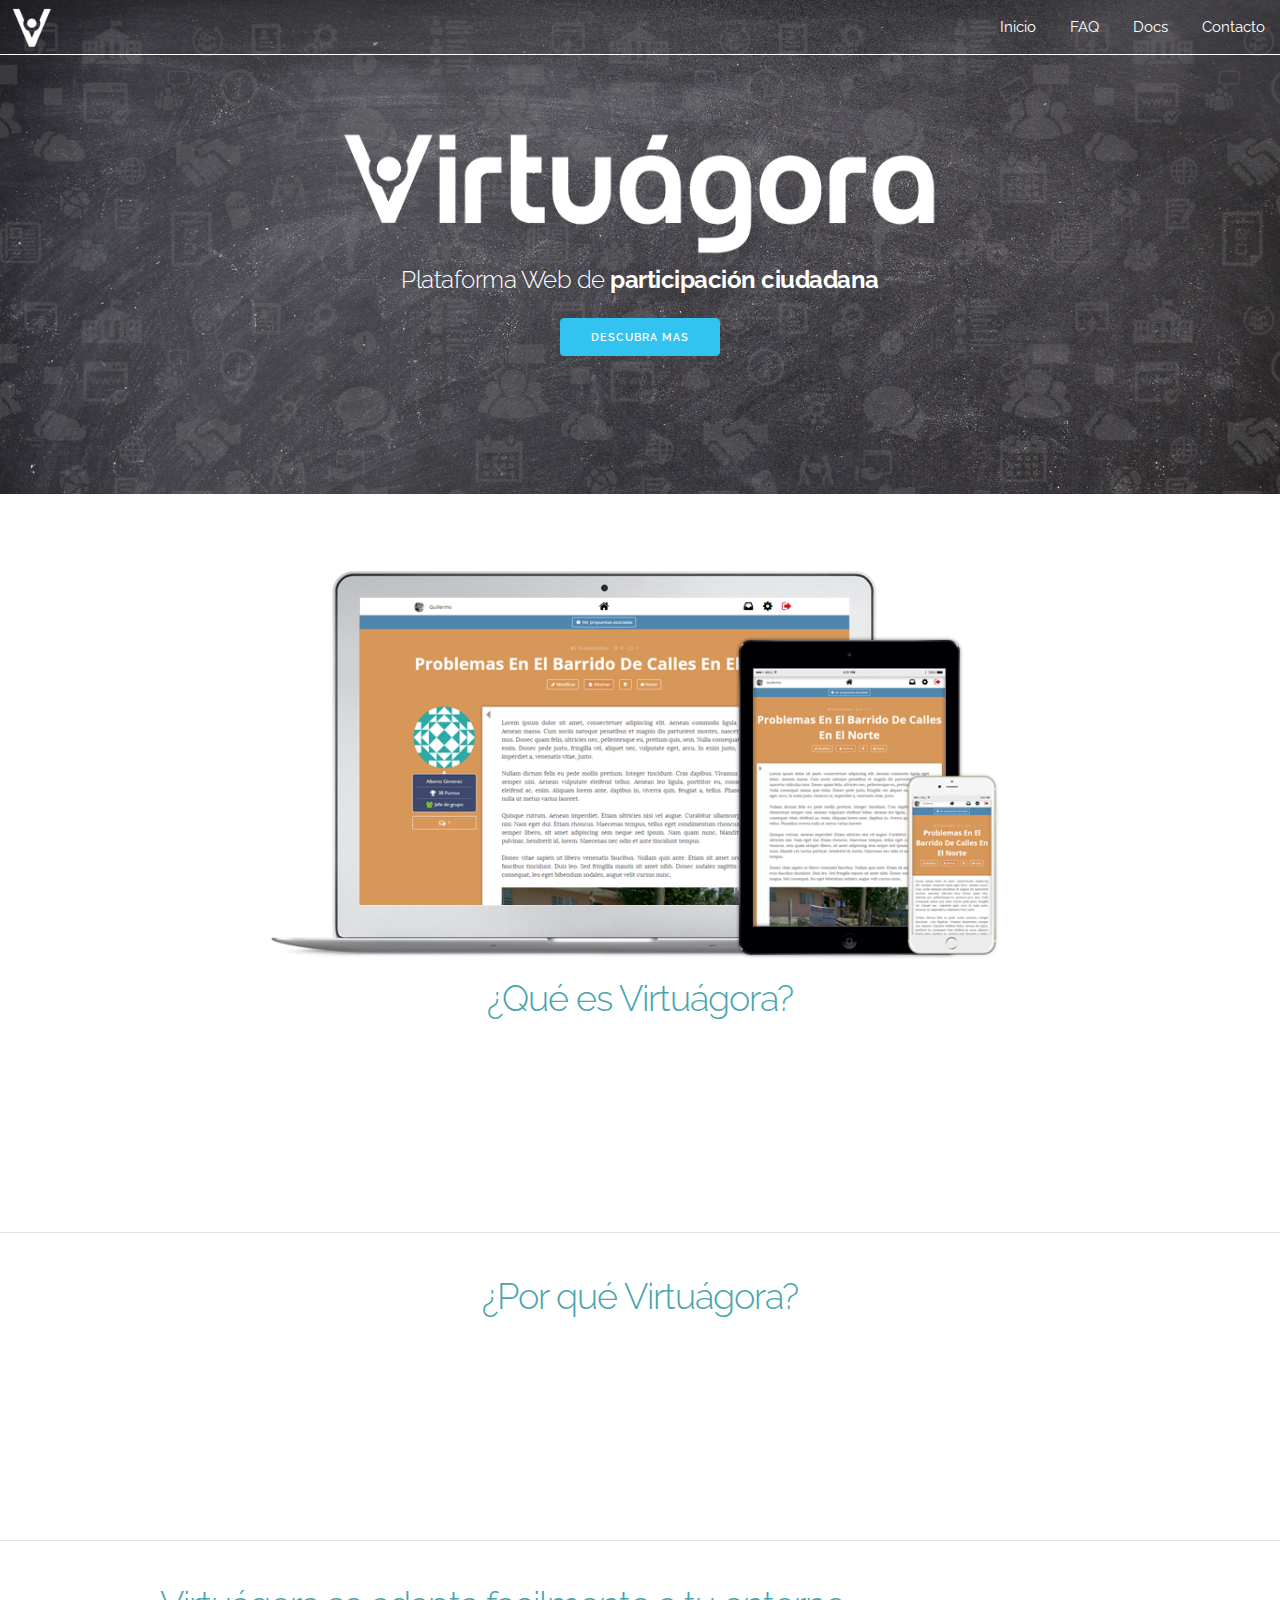
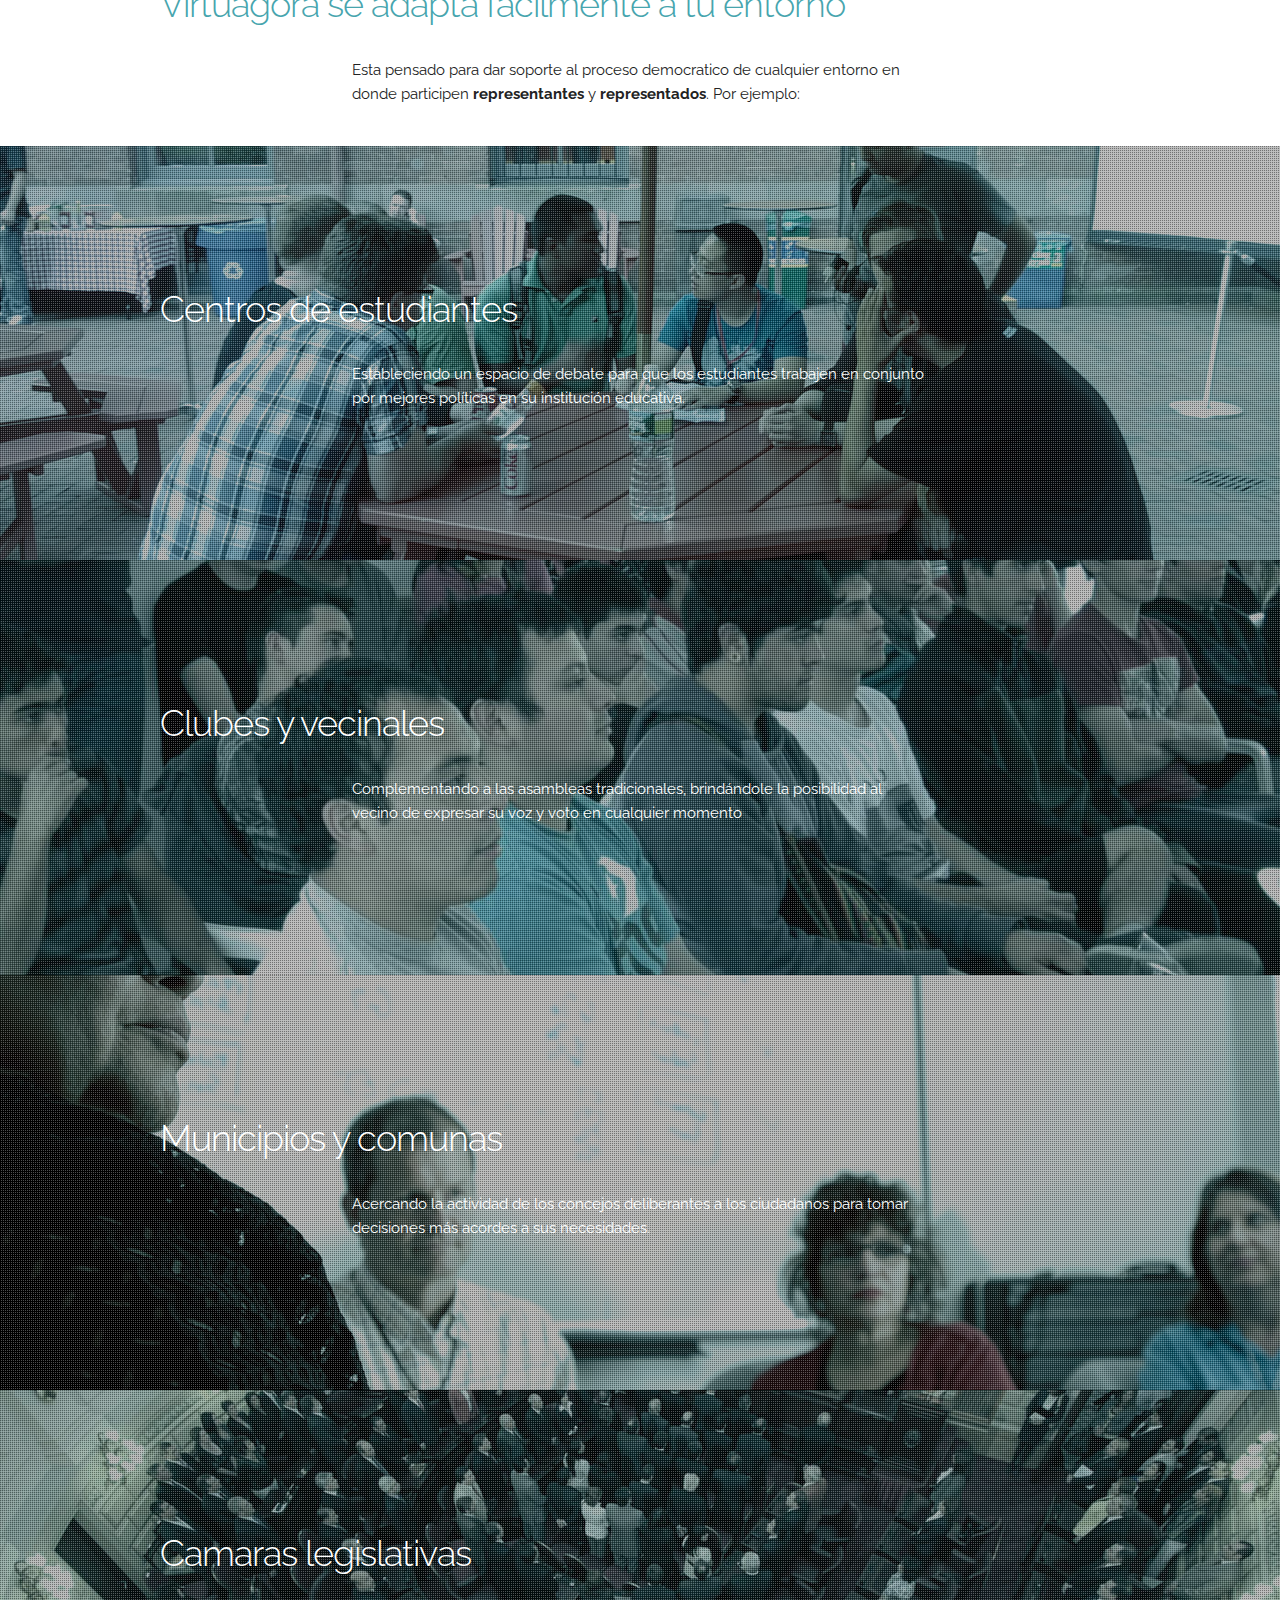
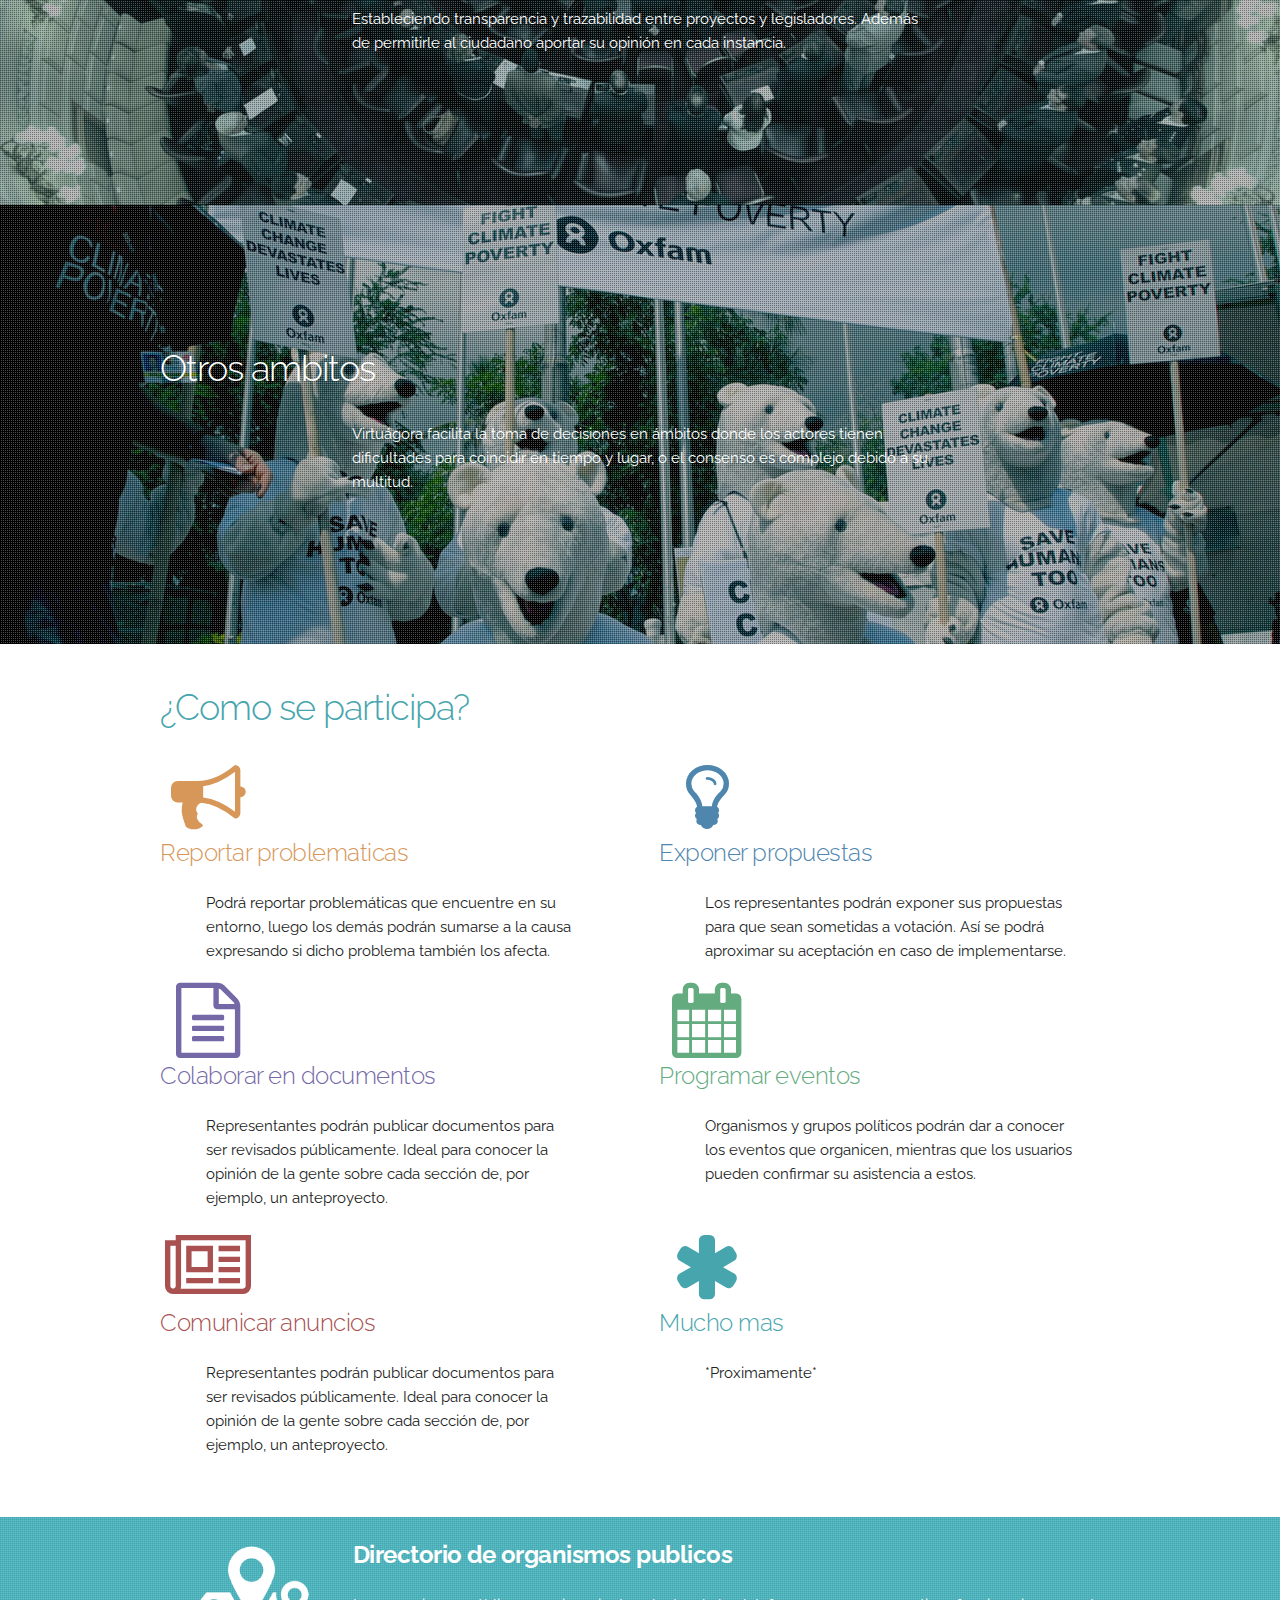
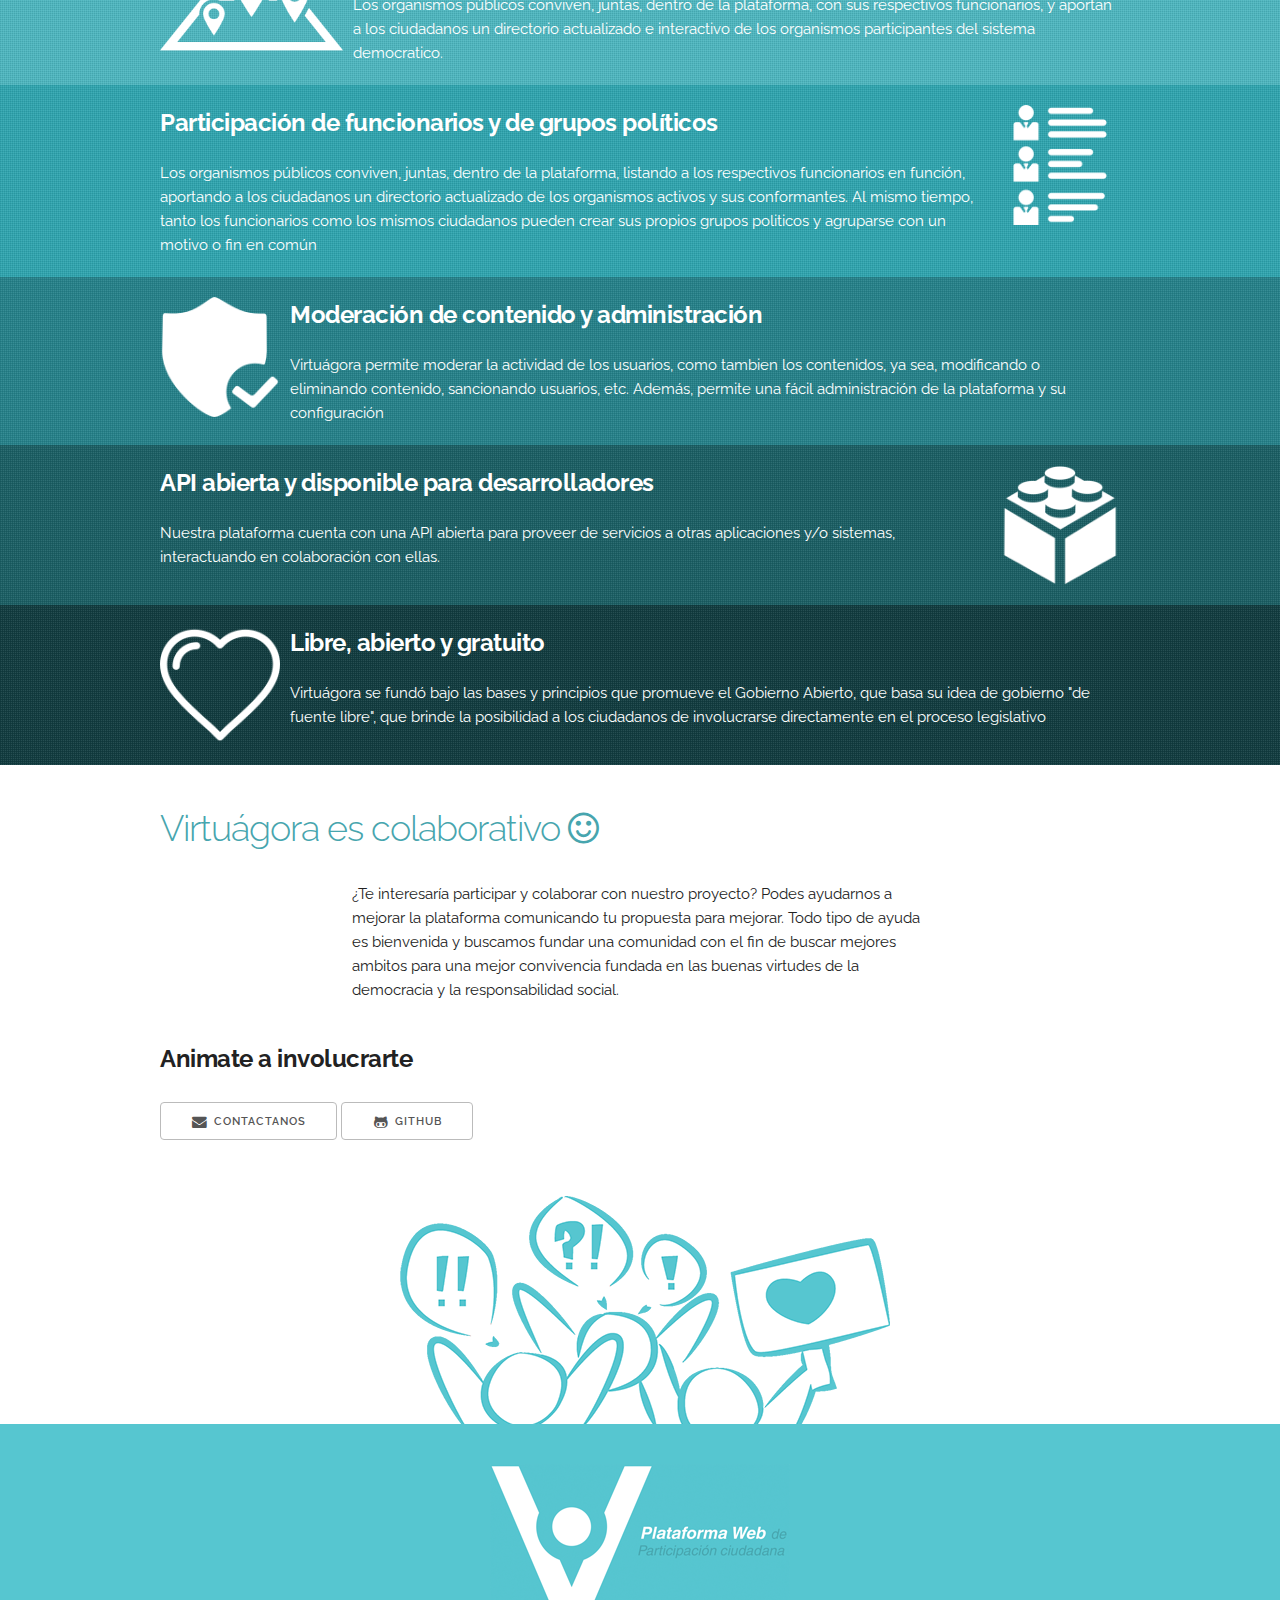
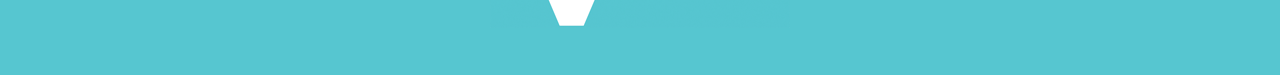
<file: plantillas/base.html>
<!DOCTYPE html>
<html>
	<head>
		<meta charset="utf-8">
		<!--viewport goodness http://enva.to/A79s3G-->
		<meta name="viewport" content="width=device-width, initial-scale=1">
		<title>Virtuágora - Plataforma web de participación ciudadana</title>
		<link rel="stylesheet" href="../public/assets/css/app.css">
	</head>
	<body>
		<div id="skrollr-body">
			<div class="band">
				<ul id="nav3">
					<img src="../public/assets/img/small-logo.png" alt="">
					<li><a href="#">Inicio</a></li>
					<li><a href="#">FAQ</a></li>
					<li><a href="#">Docs</a></li>
					<li><a href="#">Contacto</a></li>
				</ul>
			</div>
			<!--
<header class="band" data-0="background-position:0px 0px;"
data-500="background-position:0px -70px;">
-->
			<header class="band">
				<div class="container" data-120="opacity: 1;" data-200="opacity: 0;">
					<div class="row">
						<div class="columns twelve logo">
							<img src="../public/assets/img/bigwhitelogo.png">
							<h5>Plataforma Web de <strong>participación ciudadana</strong></h5>
						</div>
					</div>
					<div class="row">
						<div class="columns twelve">
							<a class="button button-primary" href="http://webdesign.tutsplus.com/author/ian-yates/">Descubra mas</a>
						</div>
					</div>
				</div>
			</header>
			<ul id="nav" data-50="opacity:0;position:static;border-bottom:0px solid #CACACA;text-align: right;" data-top-top="opacity:1;position:fixed;top:0;border-bottom:1px solid #CACACA;background-color:rgba(255, 255, 255, 1)" data-edge-strategy="set">
				<img src="../public/assets/img/navlogo.png" alt="">
				<li><a href="#">Inicio</a></li>
				<li><a href="#">FAQ</a></li>
				<li><a href="#">Docs</a></li>
				<li><a href="#">Contacto</a></li>
			</ul>
			<div id="nav2" style="padding:1em;" data-0="display:none;" data-top-top="display:block;" data-anchor-target="#nav" data-edge-strategy="set">&nbsp;</div>
			<div class="band">
				<div class="container">
					<div class="row slider">
						<div class="columns twelve">
							<div class="slider-container" style="overflow: hidden">
								<img src="../public/assets/img/car1.png" alt="">
								<img src="../public/assets/img/car2.png" alt="">
								<img src="../public/assets/img/car3.png" alt="">
								<img src="../public/assets/img/car4.png" alt="">
								<img src="../public/assets/img/car5.png" alt="">
							</div>
						</div>
					</div>
					<div class="row que-es">
						<div class="columns twelve" >
							<h3 class="titulo">¿Qué es Virtuágora?</h3>
							<div data-bottom="opacity: 0" data--60-bottom="opacity: 1" data-anchor-target=".que-es">
								<p>Virtuágora es una plataforma web pensada para cualquier ámbito democrático, en la que los ciudadanos puedan expresar su opinión y participar frente a los anuncios y actividades de funcionarios públicos.</p>
								<p>Además, se funda dentro de las buenas prácticas del concepto de Gobierno Abierto y aporta el potencial de las TICs para mejorar la comunicación entre representantes y representados. Buscando así, generar un círculo virtuoso de intercambio de opiniones para construir una mejor sociedad.</p>
							</div>
						</div>
					</div>
				</div>
			</div>
			<hr>
			<div class="band overview-list">
				<div class="container">
					<div class="row">
						<div class="columns twelve">
							<h3 class="titulo">¿Por qué Virtuágora?</h3>
						</div>
					</div>
					<div class="row">
						<div class="columns three feature" data-bottom="opacity: 0" data--60-bottom="opacity: 1" data-anchor-target=".overview-list">
							<img class="icon" src="../public/assets/img/decision-icon.png">
							Para la toma de <strong>mejores decisiones</strong>
						</div>
						<div class="columns three feature" data-bottom="opacity: 0" data--140-bottom="opacity: 1" data-anchor-target=".overview-list">
							<img class="icon" src="../public/assets/img/ciudad-icon.png">
							Para <strong>involucrar</strong> al ciudadano común
						</div>
						<div class="columns three feature" data-bottom="opacity: 0" data--220-bottom="opacity: 1" data-anchor-target=".overview-list">
							<img class="icon" src="../public/assets/img/gob-icon.png">
							Para aportar al avance del <strong>gobierno abierto</strong>
						</div>
						<div class="columns three" data-bottom="opacity: 0" data--300-bottom="opacity: 1" data-anchor-target=".overview-list">
							<ul>
								<li><img src="../public/assets/img/open-icon.png" alt="">Abierto</li>
								<li><img src="../public/assets/img/share-icon.png" alt="">Libre</li>
								<li><img src="../public/assets/img/free-icon.png" alt="">Gratuito</li>
							</ul>
						</div>
					</div>
				</div><!--/ container-->
			</div><!--/ main-->
			<hr>
			<div class="band section">
				<div class="container">
					<div class="row">
						<div class="columns twelve">
							<h3 class="titulo">
								Virtuágora se adapta facilmente a tu entorno
							</h3>
							<p class="section-description">Esta pensado para dar soporte al proceso democratico de cualquier entorno en donde participen <strong>representantes</strong> y <strong>representados</strong>. Por ejemplo: </p>
						</div>
					</div>
				</div>
			</div>
			<div class="band section escuelas">
				<div class="container">
					<div class="row">
						<div class="columns twelve">
							<div class="columns twelve">
								<h3 class="titulo">Centros de estudiantes</h3>
								<p class="section-description">Estableciendo un espacio de debate para que los estudiantes trabajen en conjunto por mejores políticas en su institución educativa.</p>
							</div>
						</div>
					</div>
				</div>
			</div>
			<div class="band section clubes">
				<div class="container">
					<div class="row">
						<div class="columns twelve">
							<div class="columns twelve">
								<h3 class="titulo">Clubes y vecinales</h3>
								<p class="section-description">Complementando a las asambleas tradicionales, brindándole la posibilidad al vecino de expresar su voz y voto en cualquier momento </p>
							</div>
						</div>
					</div>
				</div>
			</div>
			<div class="band section instituciones">
				<div class="container">
					<div class="row">
						<div class="columns twelve">
							<div class="columns twelve">
								<h3 class="titulo">Municipios y comunas</h3>
								<p class="section-description">Acercando la actividad de los concejos deliberantes a los ciudadanos para tomar decisiones más acordes a sus necesidades.</p>
							</div>
						</div>
					</div>
				</div>
			</div>
			<div class="band section legislatura">
				<div class="container">
					<div class="row">
						<div class="columns twelve">
							<div class="columns twelve">
								<h3 class="titulo">Camaras legislativas</h3>
								<p class="section-description">Estableciendo transparencia y trazabilidad entre proyectos y legisladores. Además de permitirle al ciudadano aportar su opinión en cada instancia.</p>
							</div>
						</div>
					</div>
				</div>
			</div>
			<div class="band section others">
				<div class="container">
					<div class="row">
						<div class="columns twelve">
							<div class="columns twelve">
								<h3 class="titulo">Otros ambitos</h3>
								<p class="section-description">Virtuágora facilita la toma de decisiones en ámbitos donde los actores tienen dificultades para coincidir en tiempo y lugar, o el consenso es complejo debido a su multitud.</p>
							</div>
						</div>
					</div>
				</div>
			</div>
			<div class="band section features">
				<div class="container">
					<div class="row">
						<div class="columns twelve">
							<h3 class="titulo">¿Como se participa?</h3>
						</div>
					</div>
					<div class="row">
						<div class="feature columns six">
							<i class="fa fa-bullhorn fa-fw fa-5x problematica"></i>
							<h5 class="problematica">Reportar problematicas</h5>
							<p class="feature-description">Podrá reportar problemáticas que encuentre en su entorno, luego los demás podrán sumarse a la causa expresando si dicho problema también los afecta.</p>
						</div>
						<div class="feature columns six">
							<i class="fa fa-lightbulb-o fa-fw fa-5x propuesta"></i>
							<h5 class="propuesta">Exponer propuestas</h5>
							<p class="feature-description">Los representantes podrán exponer sus propuestas para que sean sometidas a votación. Así se podrá aproximar su aceptación en caso de implementarse.</p>
						</div>
					</div>
					<div class="row">
						<div class="feature columns six">
							<i class="fa fa-file-text-o fa-fw fa-5x documento"></i>
							<h5 class="documento">Colaborar en documentos</h5>
							<p class="feature-description">Representantes podrán publicar documentos para ser revisados públicamente. Ideal para conocer la opinión de la gente sobre cada sección de, por ejemplo, un anteproyecto.</p>
						</div>
						<div class="feature columns six">
							<i class="fa fa-calendar fa-fw fa-5x evento"></i>
							<h5 class="evento">Programar eventos</h5>
							<p class="feature-description">Organismos y grupos políticos podrán dar a conocer los eventos que organicen, mientras que los usuarios pueden confirmar su asistencia a estos.</p>
						</div>
					</div>
					<div class="row">
						<div class="feature columns six">
							<i class="fa fa-newspaper-o fa-fw fa-5x novedad"></i>
							<h5 class="novedad">Comunicar anuncios</h5>
							<p class="feature-description">Representantes podrán publicar documentos para ser revisados públicamente. Ideal para conocer la opinión de la gente sobre cada sección de, por ejemplo, un anteproyecto.</p>
						</div>
						<div class="feature columns six">
							<i class="fa fa-asterisk fa-fw fa-5x mas"></i>
							<h5 class="mas">Mucho mas</h5>
							<p class="feature-description">*Proximamente*</p>
						</div>
					</div>
				</div>
			</div>

			<div class="f-list">
				<div class="feature">
					<div class="container">
						<div class="columns twelve">
							<img src="../public/assets/img/directorio.png">
							<h5><b>Directorio de organismos publicos</b></h5>
							<p>Los organismos públicos conviven, juntas, dentro de la plataforma, con sus respectivos funcionarios, y aportan a los ciudadanos un directorio actualizado e interactivo de los organismos participantes del sistema democratico.</p>
						</div>
					</div>
				</div>
				<div class="feature">
					<div class="container">
						<div class="columns twelve">
							<img src="../public/assets/img/participantes.png">
							<h5><b>Participación de funcionarios y de grupos políticos</b></h5>
							<p>Los organismos públicos conviven, juntas, dentro de la plataforma, listando a los respectivos funcionarios en función, aportando a los ciudadanos un directorio actualizado de los organismos activos y sus conformantes. Al mismo tiempo, tanto los funcionarios como los mismos ciudadanos pueden crear sus propios grupos politicos y agruparse con un motivo o fin en común</p>
						</div>
					</div>
				</div>
				<div class="feature">
					<div class="container">
						<div class="columns twelve">
							<img src="../public/assets/img/shield.png">
							<h5><b>Moderación de contenido y administración</b></h5>
							<p>Virtuágora permite moderar la actividad de los usuarios, como tambien los contenidos, ya sea, modificando o eliminando contenido, sancionando usuarios, etc. Además, permite una fácil administración de la plataforma y su configuración</p>
						</div>
					</div>
				</div>
				<div class="feature">
					<div class="container">
						<div class="columns twelve">
							<img src="../public/assets/img/api.png">
							<h5><b>API abierta y disponible para desarrolladores</b></h5>
							<p>Nuestra plataforma cuenta con una API abierta para proveer de servicios a otras aplicaciones y/o sistemas, interactuando en colaboración con ellas. </p>
						</div>
					</div>
				</div>
				<div class="feature">
					<div class="container">
						<div class="columns twelve">
							<img src="../public/assets/img/libre.png">
							<h5><b>Libre, abierto y gratuito</b></h5>
							<p>Virtuágora se fundó bajo las bases y principios que promueve el Gobierno Abierto, que basa su idea de gobierno "de fuente libre", que brinde la posibilidad a los ciudadanos de involucrarse directamente en el proceso legislativo</p>
						</div>
					</div>
				</div>
			</div>

			<div class="band section">
				<div class="container">
					<div class="row">
						<div class="columns twelve">
							<h3 class="titulo">
								Virtuágora es colaborativo <i class="fa fa-smile-o"></i>
							</h3>
							<p class="section-description" style="margin-bottom: 15px;">¿Te interesaría participar y colaborar con nuestro proyecto? Podes ayudarnos a mejorar la plataforma comunicando tu propuesta para mejorar. Todo tipo de ayuda es bienvenida y buscamos fundar una comunidad con el fin de buscar mejores ambitos para una mejor convivencia fundada en las buenas virtudes de la democracia y la responsabilidad social.<br><br><strong><h5>Animate a involucrarte</h5></strong></p>
							<a href="#" class="button secondary"><i class="fa fa-envelope fa-fw fa-lg"></i> Contactanos</a>
							<a href="#" class="button secondary"><i class="fa fa-github-alt fa-fw fa-lg"></i> Github</a>
						</div>
					</div>
				</div>
			</div>
			<div class="pre-footer">
				<div class="row">
					<div class="container">
						<div class="columns twelve">
							<img class="u-max-full-width" src="../public/assets/img/people.png" alt="">
						</div>
					</div>
				</div>
			</div>
			<footer class="band main">
				<div class="row">
					<div class="container">
						<div class="columns twelve">
							<img src="../public/assets/img/footer-logo.png" alt="">
						</div>
					</div>
				</div>
			</footer>
		</div>
	</body>
	<script src="../public/assets/js/jquery.min.js"></script>
	<script src="../public/assets/js/skrollr.min.js"></script>
	<script src="../public/assets/js/slick.min.js"></script>
	<script type="text/javascript">
		var s = skrollr.init();

		$(window).load(function() {
			window.scrollTo(0,0);
		});

		$(window).ready(function() {
			s.refresh();
		});

		$('.slider-container').slick({
			accessibility: false,
			dots: false,
			arrows: false,
			draggable: false,
			pauseOnHover: false,
			adaptiveHeight: true,
			touchMove: false,
			infinite: true,
			speed: 500,
			fade: true,
			cssEase: 'linear',
			autoplay: true,
			autoplaySpeed: 2000,
		});

	</script>
</html>
</file>
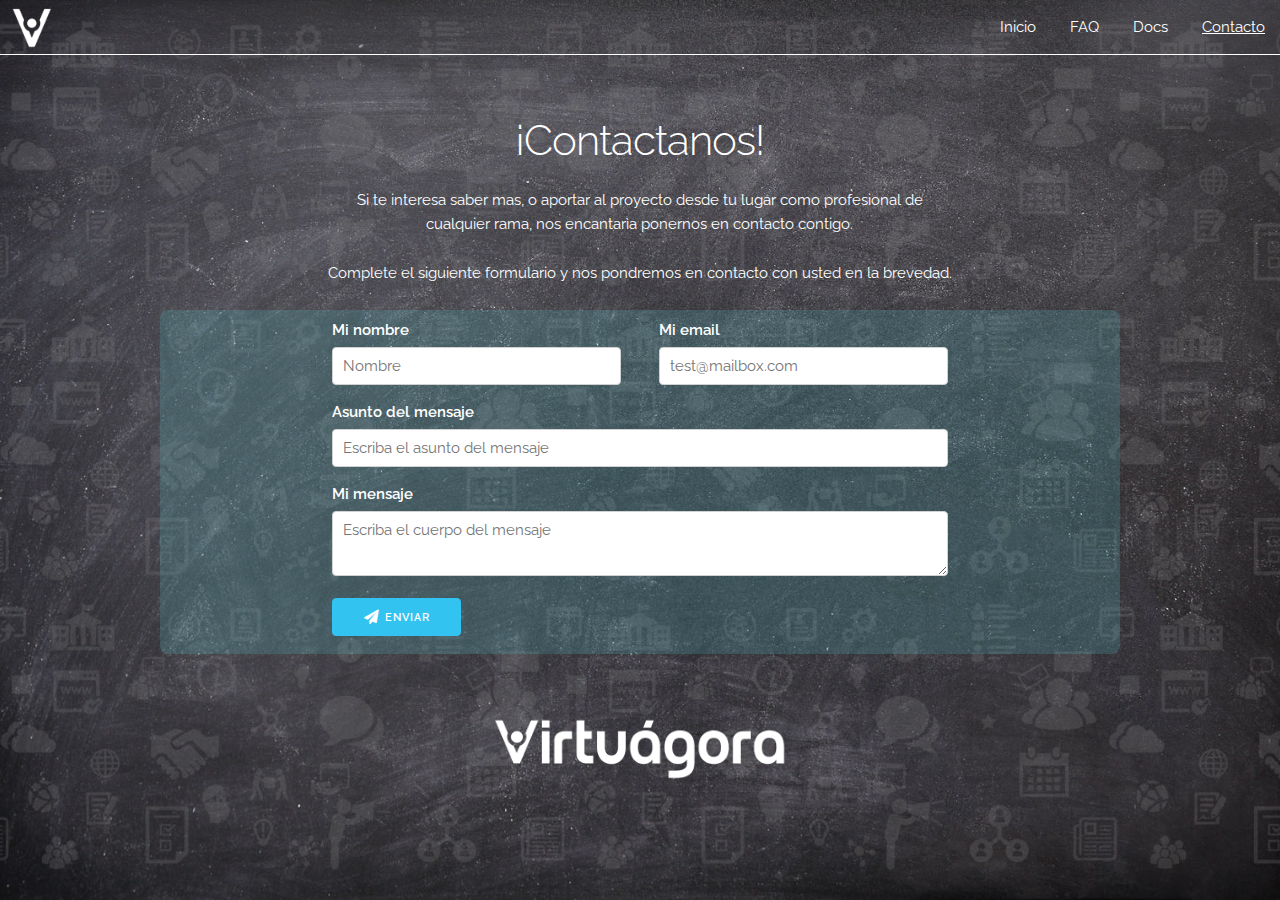
<file: public/contact.html>
<!DOCTYPE html>
<html>
    <head>
        <meta charset="utf-8">
        <!--viewport goodness http://enva.to/A79s3G-->
        <meta name="viewport" content="width=device-width, initial-scale=1">
        <title>Virtuágora - Plataforma web de participación ciudadana</title>
        <link rel="shortcut icon" href="favicon.ico">
        <link rel="stylesheet" href="assets/css/app.css">
    </head>
    <body class="contact-us">
        <div class="band">
            <ul id="nav3">
                <a href="index.html" alt="Inicio"><img src="assets/img/small-logo.png" alt=""></a>
                <li><a href="index.html">Inicio</a></li>
                <li><a href="faq.html">FAQ</a></li>
                <li><a href="docs.html">Docs</a></li>
                <li class="actual">Contacto</li>
            </ul>
        </div>
        <div class="formulario container">
            <div class="row centrar">
               <div class="columns two ocultar-mobile">&nbsp;</div>
                    <div class="columns eight">
                    <h2>¡Contactanos!</h2>
                    <p>Si te interesa saber mas, o aportar al proyecto desde tu lugar como profesional de cualquier rama, nos encantarìa ponernos en contacto contigo.</p>
                    <p>Complete el siguiente formulario y nos pondremos en contacto con usted en la brevedad.</p>
                    </div>
                    <div class="columns two ocultar-mobile">&nbsp;</div>
            </div>
            <form action="">
                <div class="row">
                    <div class="columns two ocultar-mobile">&nbsp;</div>
                    <div class="columns four">
                        <label for="miNombre">Mi nombre</label>
                        <input class="u-full-width" type="text" placeholder="Nombre" id="miNombre" required>
                    </div>
                    <div class="columns four">
                        <label for="miEmail">Mi email</label>
                        <input class="u-full-width" type="email" placeholder="test@mailbox.com" id="miEmail" required>
                    </div>
                    <div class="columns two ocultar-mobile">&nbsp;</div>
                </div>
                   <div class="row">
                    <div class="columns two ocultar-mobile">&nbsp;</div>
                    <div class="columns eight">
                       <label for="miAsunto">Asunto del mensaje</label>
                        <input class="u-full-width" type="text" placeholder="Escriba el asunto del mensaje" id="miAsunto" required>
                    </div>
                    <div class="columns two ocultar-mobile">&nbsp;</div>
                </div>
                <div class="row">
                    <div class="columns two ocultar-mobile">&nbsp;</div>
                    <div class="columns eight">
                        <label for="miMensaje">Mi mensaje</label>
                        <textarea class="u-full-width" type="text" placeholder="Escriba el cuerpo del mensaje" id="miMensaje" required></textarea>
                    </div>
                    <div class="columns two ocultar-mobile">&nbsp;</div>
                </div>
                <div class="row">
                    <div class="columns two ocultar-mobile"> &nbsp;</div>
                    <div class="columns eight">
                        <button class="button-primary"><i class="fa fa-send fa-fw fa-lg"></i>&nbsp;Enviar</button>
                    </div>
                    <div class="columns two ocultar-mobile">&nbsp;</div>
                </div>
            </form>
        </div>
        <div class="container">
            <div class="row">
                <div class="columns four ocultar-mobile"> &nbsp;</div>
                <div class="columns four">
                    <img class="u-full-width" src="assets/img/bigwhitelogo.png" alt="">
                </div>
                <div class="columns four ocultar-mobile">&nbsp;</div>
            </div>
        </div>

    </body>
    <script src="assets/js/jquery.min.js"></script>
    <script src="assets/js/autosize.min.js"></script>
    <script type="text/javascript">
        autosize($('#miMensaje'));
    </script>
</html>
</file>
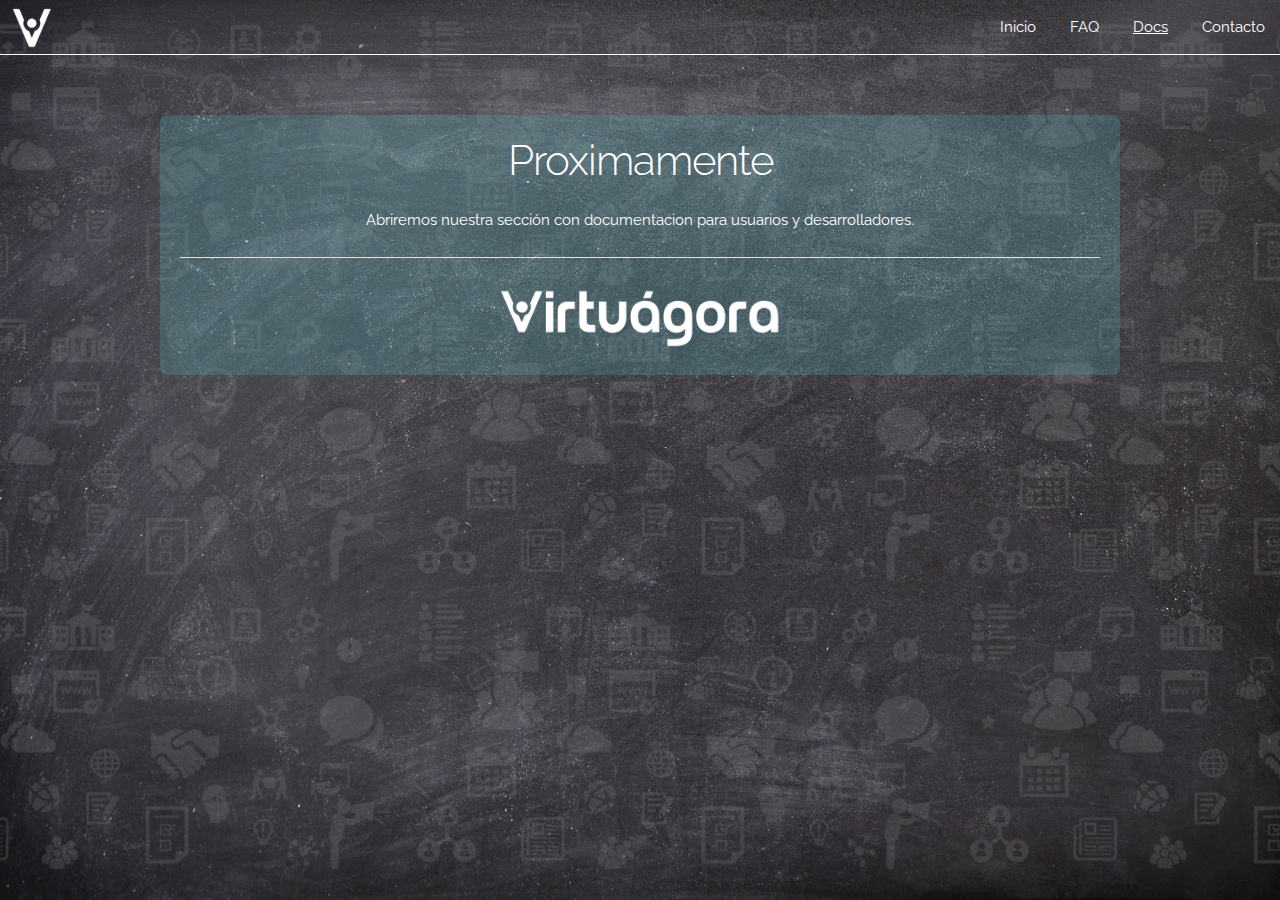
<file: public/docs.html>
<!DOCTYPE html>
<html>
    <head>
        <meta charset="utf-8">
        <!--viewport goodness http://enva.to/A79s3G-->
        <meta name="viewport" content="width=device-width, initial-scale=1">
        <title>Virtuágora - Plataforma web de participación ciudadana</title>
        <link rel="shortcut icon" href="favicon.ico">
        <link rel="stylesheet" href="assets/css/app.css">
    </head>
    <body class="pre-docs">
        <div class="band">
            <ul id="nav3">
                <a href="index.html" alt="Inicio"><img src="assets/img/small-logo.png" alt=""></a>
                <li><a href="index.html">Inicio</a></li>
                <li><a href="faq.html">FAQ</a></li>
                <li class="actual">Docs</li>
                <li><a href="contact.html">Contacto</a></li>
            </ul>
        </div>
        <div class="container">
            <div class="cartel">

                <div class="row centrar">
                    <div class="columns twelve">
                        <h2>Proximamente</h2>
                        <p>Abriremos nuestra sección con documentacion para usuarios y desarrolladores.</p>
                        <hr>
                    </div>
                </div>
                <div class="row">
                    <div class="columns four ocultar-mobile"> &nbsp;</div>
                    <div class="columns four">
                        <img class="u-max-full-width" src="assets/img/bigwhitelogo.png" alt="">
                    </div>
                    <div class="columns four ocultar-mobile">&nbsp;</div>
                </div>
            </div>
        </div>

    </body>
    <script src="assets/js/jquery.min.js"></script>
    <script src="assets/js/autosize.min.js"></script>
    <script type="text/javascript">
        autosize($('#miMensaje'));
    </script>
</html>
</file>
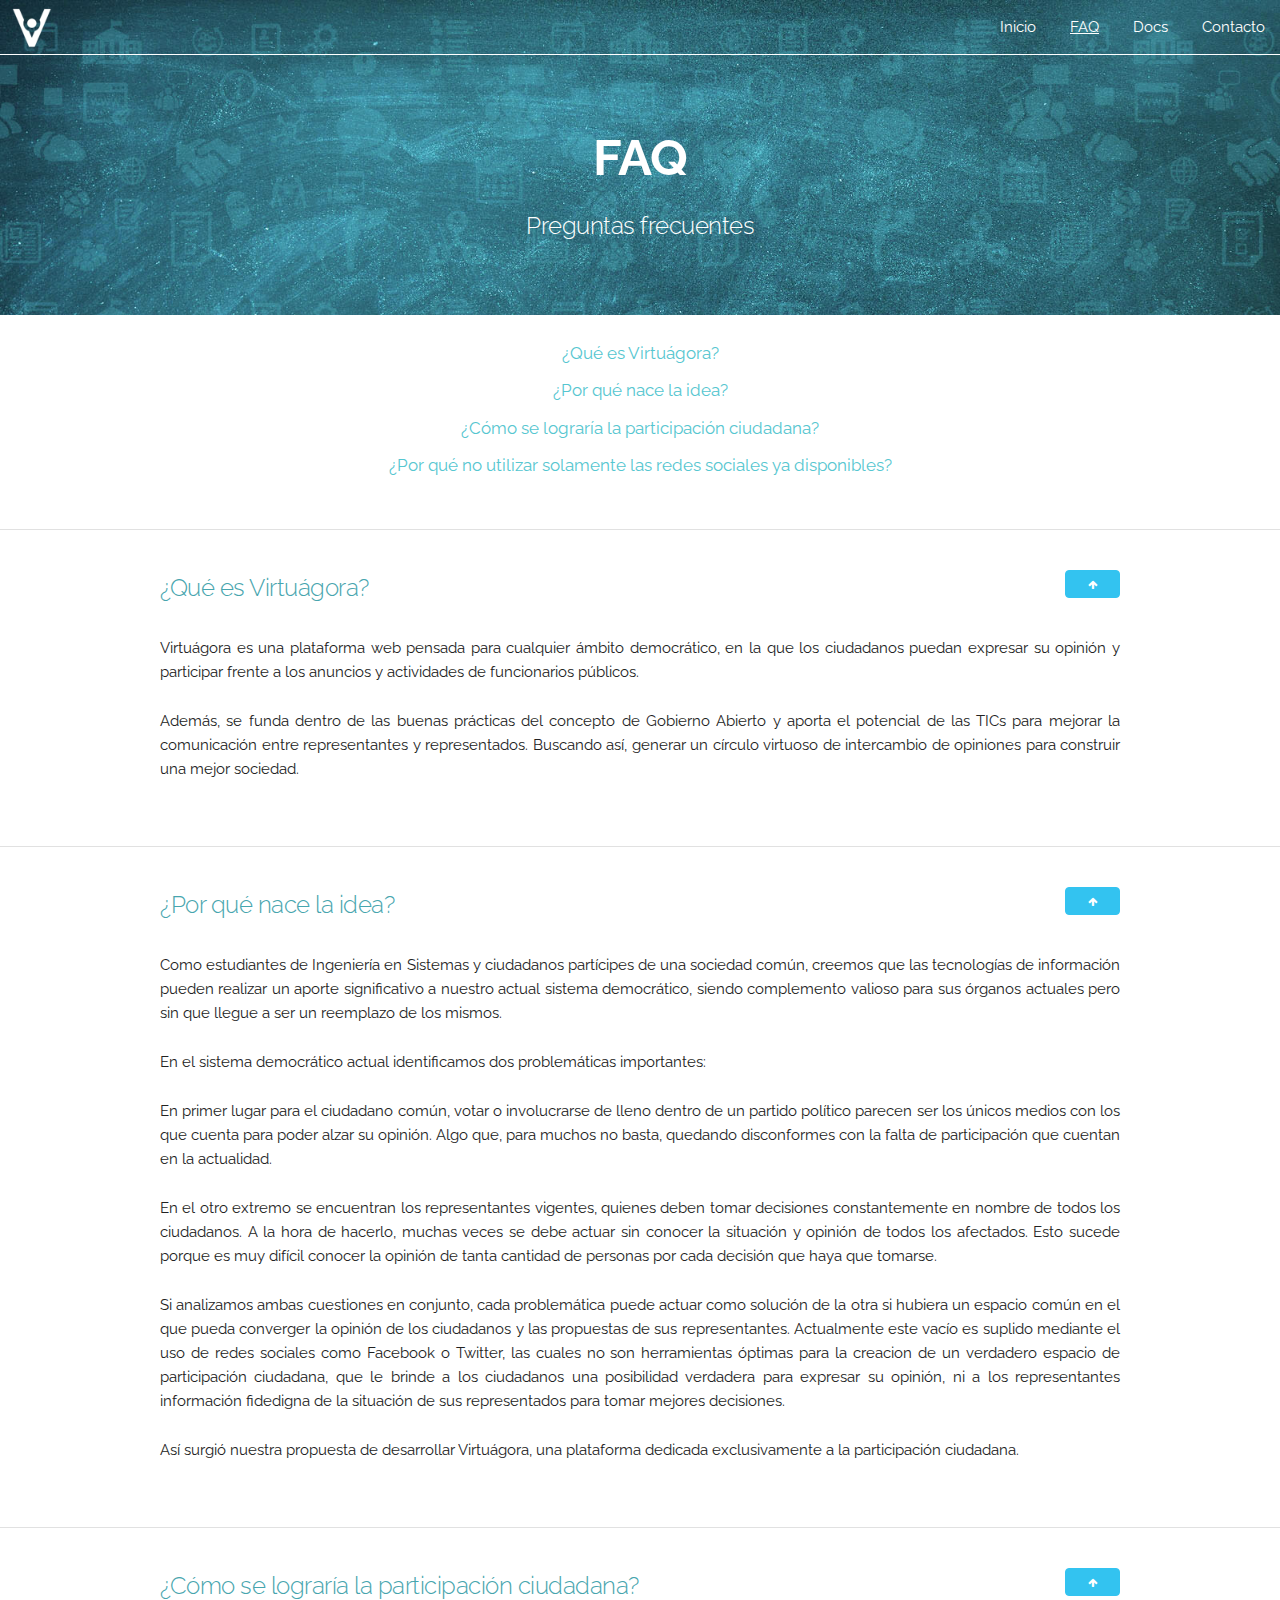
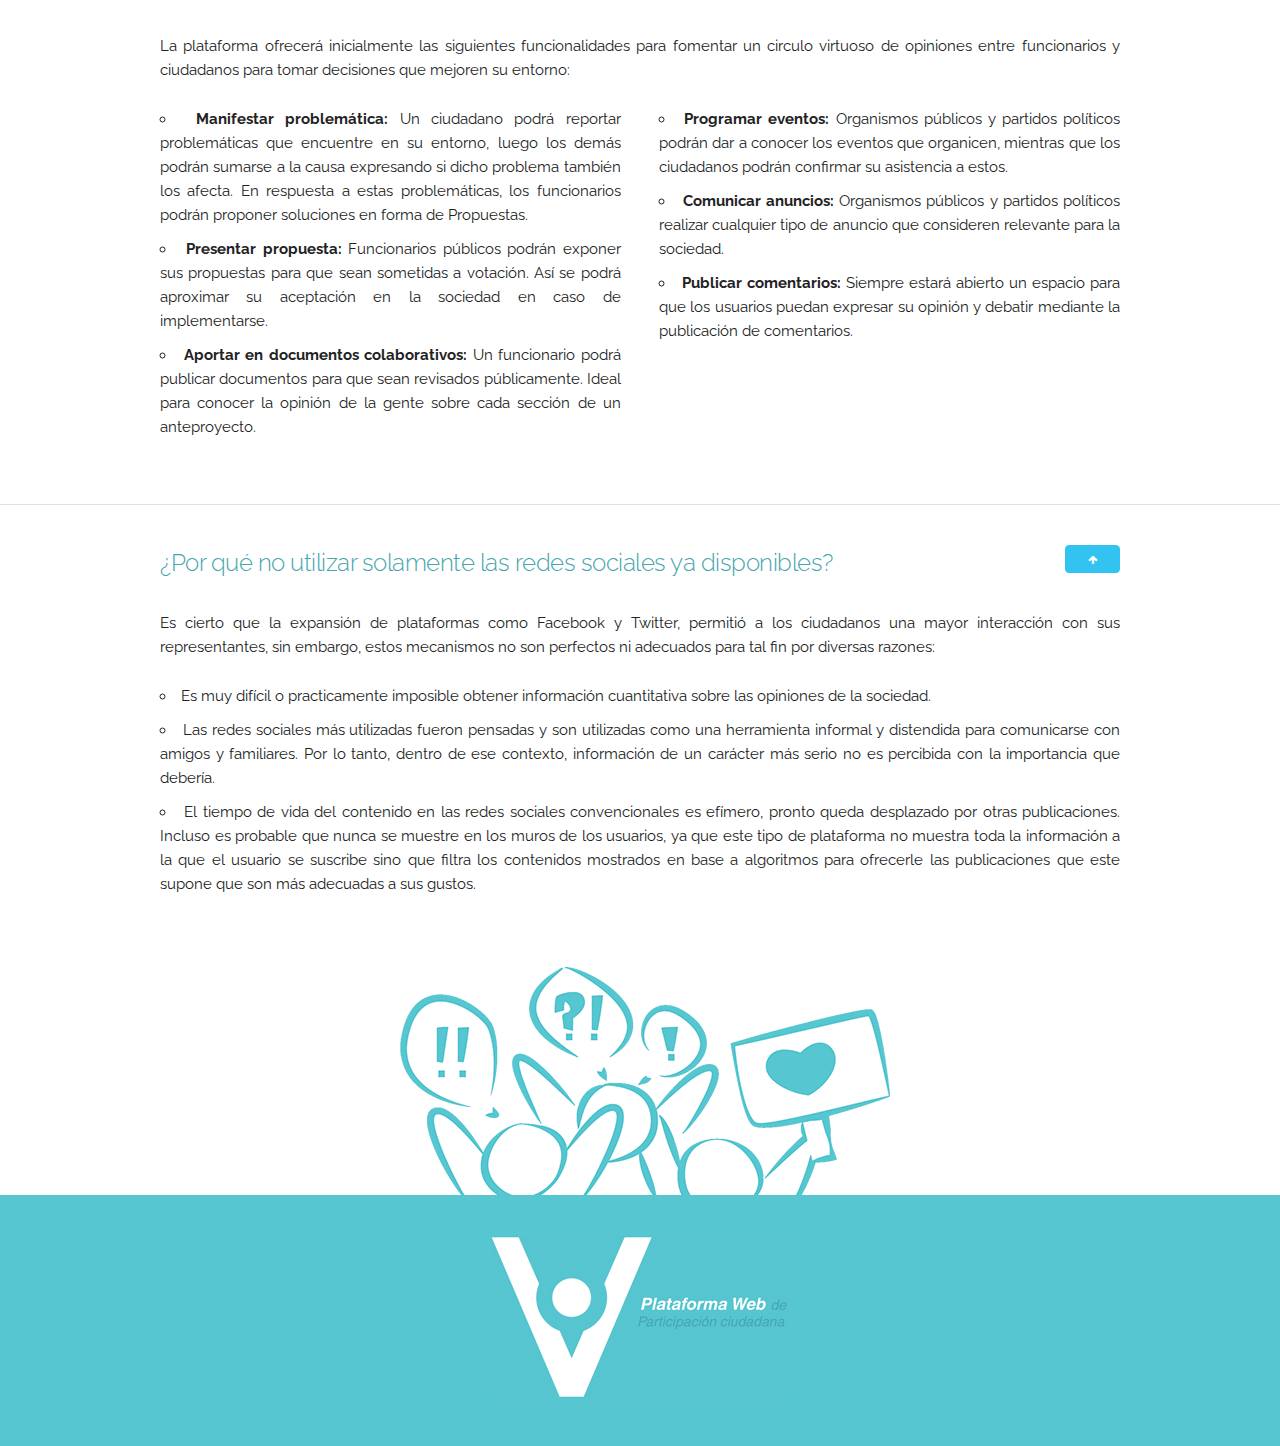
<file: public/faq.html>
<!DOCTYPE html>
<html>
    <head>
        <meta charset="utf-8">
        <!--viewport goodness http://enva.to/A79s3G-->
        <meta name="viewport" content="width=device-width, initial-scale=1">
        <title>Virtuágora - Plataforma web de participación ciudadana</title>
        <link rel="shortcut icon" href="favicon.ico">
        <link rel="stylesheet" href="assets/css/app.css">
    </head>
    <body>
        <div class="band">
            <ul id="nav3">
                <a href="index.html" alt="Inicio"><img src="assets/img/small-logo.png" alt=""></a>
                <li><a href="index.html">Inicio</a></li>
                <li class="actual">FAQ</li>
                <li><a href="docs.html">Docs</a></li>
                <li><a href="contact.html">Contacto</a></li>
            </ul>
        </div>

        <header class="band faq">
            <div class="container">
                <div id="preguntas" class="row">
                    <div class="columns twelve logo">
                        <h1><b>FAQ</b></h1>
                        <h5>Preguntas frecuentes</h5>
                    </div>
                </div>
            </div>
        </header>
        <div class="band faq listado">
            <div class="container">
                <div class="row">
                    <div class="columns twelve">
                        <ul>
                            <li><a href="#faq-a1">¿Qué es Virtuágora?</a></li>
                            <li><a href="#faq-a2">¿Por qué nace la idea?</a></li>
                            <li><a href="#faq-b1">¿Cómo se lograría la participación ciudadana?</a></li>
                            <li><a href="#faq-b2">¿Por qué no utilizar solamente las redes sociales ya disponibles?</a></li>
                        </ul>
                    </div>
                </div>
            </div>
        </div>
        <hr>
        <div class="band section" id="faq-a1">
            <div class="container faq respuesta">
                <div class="row">
                    <div class="columns twelve u-cf">
                        <h5 class="titulo u-pull-left">¿Qué es Virtuágora?</h5>
                        <div class="volver-head u-pull-right">
                            <a href="#preguntas" class="button button-primary">
                                <i class="fa fa-arrow-up fa-fw"></i>
                            </a>
                        </div>
                    </div>
                </div>
                <div class="row">
                    <div class="columns twelve">
                        <p class="faq-respuesta">
                            Virtuágora es una plataforma web pensada para cualquier ámbito democrático,
                            en la que los ciudadanos puedan expresar su opinión y participar frente a los
                            anuncios y actividades de funcionarios públicos.
                        </p><p class="faq-respuesta">
                        Además, se funda dentro de las buenas prácticas del concepto de Gobierno Abierto
                        y aporta el potencial de las TICs para mejorar la comunicación entre representantes
                        y representados. Buscando así, generar un círculo virtuoso de intercambio de opiniones
                        para construir una mejor sociedad.
                        </p>
                        <div class="volver-down centrar">
                            <a href="#preguntas" class="button secondary">
                                <i class="fa fa-arrow-up fa-fw"></i> Volver arriba
                            </a>
                        </div>
                    </div>
                </div>
            </div>
        </div>
        <hr>
        <div class="band section" id="faq-a2">
            <div class="container faq respuesta">
                <div class="row">
                    <div class="columns twelve u-cf">
                        <h5 class="titulo u-pull-left">¿Por qué nace la idea?</h5>
                        <div class="volver-head u-pull-right">
                            <a href="#preguntas" class="button button-primary">
                                <i class="fa fa-arrow-up fa-fw"></i>
                            </a>
                        </div>
                    </div>
                </div>
                <div class="row">
                    <div class="columns twelce">
                        <p class="faq-respuesta">
                            Como estudiantes de Ingeniería en Sistemas y ciudadanos partícipes de una sociedad común,
                            creemos que las tecnologías de información pueden realizar un aporte significativo a nuestro
                            actual sistema democrático, siendo complemento valioso para sus órganos actuales pero sin
                            que llegue a ser un reemplazo de los mismos.
                        </p>
                        <p class="faq-respuesta">
                            En el sistema democrático actual identificamos dos problemáticas importantes:
                        </p>
                        <p class="faq-respuesta">
                            En primer lugar para el ciudadano común, votar o involucrarse de lleno dentro de un partido
                            político parecen ser los únicos medios con los que cuenta para poder alzar su opinión. Algo
                            que, para muchos no basta, quedando disconformes con la falta de participación que cuentan
                            en la actualidad.
                        </p>
                        <p class="faq-respuesta">
                            En el otro extremo se encuentran los representantes vigentes, quienes deben tomar decisiones
                            constantemente en nombre de todos los ciudadanos. A la hora de hacerlo, muchas veces se debe
                            actuar sin conocer la situación y opinión de todos los afectados. Esto sucede porque es muy
                            difícil conocer la opinión de tanta cantidad de personas por cada decisión que haya que tomarse.
                        </p>
                        <p class="faq-respuesta">
                            Si analizamos ambas cuestiones en conjunto, cada problemática puede actuar como solución de la
                            otra si hubiera un espacio común en el que pueda converger la opinión de los ciudadanos y las
                            propuestas de sus representantes. Actualmente este vacío es suplido mediante el uso de redes
                            sociales como Facebook o Twitter, las cuales no son herramientas óptimas para la creacion de un
                            verdadero espacio de participación ciudadana, que le brinde a los ciudadanos una posibilidad
                            verdadera para expresar su opinión, ni a los representantes información fidedigna de la situación
                            de sus representados para tomar mejores decisiones.
                        </p>
                        <p class="faq-respuesta">
                            Así surgió nuestra propuesta de desarrollar Virtuágora, una plataforma dedicada exclusivamente
                            a la participación ciudadana.
                        </p>
                        <div class="centrar volver-down">
                            <a href="#preguntas" class="button secondary">
                                <i class="fa fa-arrow-up fa-fw"></i> Volver arriba
                            </a>
                        </div>
                    </div>
                </div>
            </div>
        </div>
        <hr>
        <div class="band section" id="faq-b1">
            <div class="container faq respuesta">
                <div class="row">
                    <div class="columns twelve u-cf">
                        <h5 class="titulo u-pull-left">¿Cómo se lograría la participación ciudadana?</h5>
                        <div class="volver-head u-pull-right">
                            <a href="#preguntas" class="button button-primary">
                                <i class="fa fa-arrow-up fa-fw"></i>


                            </a>
                        </div>
                    </div>
                </div>
                <div class="row">
                    <div class="columns twelve">
                        <p class="faq-respuesta">
                            La plataforma ofrecerá inicialmente las siguientes funcionalidades para fomentar un circulo
                            virtuoso de opiniones entre funcionarios y ciudadanos para tomar decisiones que mejoren su entorno:
                        </p>
                    </div>
                </div>
                <div class="row">
                    <div class="columns six">
                        <ul>
                            <li>
                                <strong>Manifestar problemática:</strong> Un ciudadano podrá reportar problemáticas que encuentre en su entorno,
                                luego los demás podrán sumarse a la causa expresando si dicho problema también los afecta. En
                                respuesta a estas problemáticas, los funcionarios podrán proponer soluciones en forma de Propuestas.
                            </li>
                            <li>
                                <strong> Presentar propuesta:</strong> Funcionarios públicos podrán exponer sus propuestas para que sean
                                sometidas a votación. Así se podrá aproximar su aceptación en la sociedad en caso de implementarse.
                            </li>
                            <li>
                                <strong>Aportar en documentos colaborativos:</strong> Un funcionario podrá publicar documentos para que sean revisados
                                públicamente. Ideal para conocer la opinión de la gente sobre cada sección de un anteproyecto.
                            </li>
                        </ul>
                    </div>

                    <div class="columns six">
                        <ul>
                            <li>
                                <strong> Programar eventos:</strong> Organismos públicos y partidos políticos podrán dar a conocer los eventos que organicen, mientras que los ciudadanos podrán confirmar su asistencia a estos.
                            </li>
                            <li>
                                <strong>Comunicar anuncios:</strong> Organismos públicos y partidos políticos realizar cualquier tipo de anuncio que consideren relevante para la sociedad.
                            </li>
                            <li>
                                <strong>Publicar comentarios:</strong> Siempre estará abierto un espacio para que los usuarios puedan expresar su opinión y debatir mediante la publicación de comentarios.
                            </li>
                        </ul>
                    </div>
                    <div class="row">
                        <div class="columns twelve">
                            <div class="volver-down centrar">
                                <a href="#preguntas" class="button secondary">
                                    <i class="fa fa-arrow-up fa-fw"></i> Volver arriba
                                </a>
                            </div>
                        </div>
                    </div>
                </div>
            </div>
        </div>
        <hr>
        <div class="band section" id="faq-b2">
            <div class="container faq respuesta">
                <div class="row">
                    <div class="columns twelve u-cf">
                        <h5 class="titulo u-pull-left">¿Por qué no utilizar solamente las redes sociales ya disponibles?</h5>
                        <div class="volver-head u-pull-right">
                            <a href="#preguntas" class="button button-primary">
                                <i class="fa fa-arrow-up fa-fw"></i>
                            </a>
                        </div>
                    </div>
                </div>
                <div class="row">
                    <div class="columns twelve">
                        <p class="faq-respuesta">
                            Es cierto que la expansión de plataformas como Facebook y Twitter, permitió a los ciudadanos una mayor interacción con sus representantes, sin embargo, estos mecanismos no son perfectos ni adecuados para tal fin por diversas razones:
                        </p><ul>
                        <li>
                            Es muy difícil o practicamente imposible obtener información cuantitativa sobre las opiniones de la sociedad.
                        </li><li>
                        Las redes sociales más utilizadas fueron pensadas y son utilizadas como una herramienta informal y distendida para comunicarse con amigos y familiares. Por lo tanto, dentro de ese contexto, información de un carácter más serio no es percibida con la importancia que debería.
                        </li><li>
                        El tiempo de vida del contenido en las redes sociales convencionales es efímero, pronto queda desplazado por otras publicaciones. Incluso es probable que nunca se muestre en los muros de los usuarios, ya que este tipo de plataforma no muestra toda la información a la que el usuario se suscribe sino que filtra los contenidos mostrados en base a algoritmos para ofrecerle las publicaciones que este supone que son más adecuadas a sus gustos.
                        </li>
                        </ul>
                        <div class="volver-down centrar">
                            <a href="#preguntas" class="button secondary">
                                <i class="fa fa-arrow-up fa-fw"></i> Volver arriba
                            </a>
                        </div>
                    </div>
                </div>
            </div>
        </div>
        <div class="pre-footer">
            <div class="row">
                <div class="container">
                    <div class="columns twelve">
                        <img class="u-max-full-width" src="assets/img/people.png" alt="">
                    </div>
                </div>
            </div>
        </div>
        <footer class="band main">
            <div class="row">
                <div class="container">
                    <div class="columns twelve">
                        <img class="u-max-full-width" src="assets/img/footer-logo.png" alt="">
                    </div>
                </div>
            </div>
        </footer>
    </body>
    <script src="assets/js/jquery.min.js"></script>
    <script src="assets/js/skrollr.min.js"></script>
    <script src="assets/js/slick.min.js"></script>
    <script type="text/javascript">

    </script>
</html>
</file>
<file: public/assets/css/app.css>
@import url(http://fonts.googleapis.com/css?family=Raleway);@import url(../css/font-awesome.css);/*! normalize.css v3.0.2 | MIT License | git.io/normalize */html{font-family:sans-serif;-ms-text-size-adjust:100%;-webkit-text-size-adjust:100%}body{margin:0}article,aside,details,figcaption,figure,footer,header,hgroup,main,menu,nav,section,summary{display:block}audio,canvas,progress,video{display:inline-block;vertical-align:baseline}audio:not([controls]){display:none;height:0}[hidden],template{display:none}a{background-color:transparent}a:active,a:hover{outline:0}abbr[title]{border-bottom:1px dotted}b,strong{font-weight:bold}dfn{font-style:italic}h1{font-size:2em;margin:0.67em 0}mark{background:#ff0;color:#000}small{font-size:80%}sub,sup{font-size:75%;line-height:0;position:relative;vertical-align:baseline}sup{top:-0.5em}sub{bottom:-0.25em}img{border:0}svg:not(:root){overflow:hidden}figure{margin:1em 40px}hr{-moz-box-sizing:content-box;box-sizing:content-box;height:0}pre{overflow:auto}code,kbd,pre,samp{font-family:monospace, monospace;font-size:1em}button,input,optgroup,select,textarea{color:inherit;font:inherit;margin:0}button{overflow:visible}button,select{text-transform:none}button,html input[type="button"],input[type="reset"],input[type="submit"]{-webkit-appearance:button;cursor:pointer}button[disabled],html input[disabled]{cursor:default}button::-moz-focus-inner,input::-moz-focus-inner{border:0;padding:0}input{line-height:normal}input[type="checkbox"],input[type="radio"]{box-sizing:border-box;padding:0}input[type="number"]::-webkit-inner-spin-button,input[type="number"]::-webkit-outer-spin-button{height:auto}input[type="search"]{-webkit-appearance:textfield;-moz-box-sizing:content-box;-webkit-box-sizing:content-box;box-sizing:content-box}input[type="search"]::-webkit-search-cancel-button,input[type="search"]::-webkit-search-decoration{-webkit-appearance:none}fieldset{border:1px solid #c0c0c0;margin:0 2px;padding:0.35em 0.625em 0.75em}legend{border:0;padding:0}textarea{overflow:auto}optgroup{font-weight:bold}table{border-collapse:collapse;border-spacing:0}td,th{padding:0}.container{position:relative;width:100%;max-width:960px;margin:0 auto;padding:0 20px;box-sizing:border-box}.column,.columns{width:100%;float:left;box-sizing:border-box}@media (min-width: 400px){.container{width:85%;padding:0}}@media (min-width: 550px){.container{width:80%}.column,.columns{margin-left:4%}.column:first-child,.columns:first-child{margin-left:0}.one.column,.one.columns{width:4.66666666667%}.two.columns{width:13.3333333333%}.three.columns{width:22%}.four.columns{width:30.6666666667%}.five.columns{width:39.3333333333%}.six.columns{width:48%}.seven.columns{width:56.6666666667%}.eight.columns{width:65.3333333333%}.nine.columns{width:74.0%}.ten.columns{width:82.6666666667%}.eleven.columns{width:91.3333333333%}.twelve.columns{width:100%;margin-left:0}.one-third.column{width:30.6666666667%}.two-thirds.column{width:65.3333333333%}.one-half.column{width:48%}.offset-by-one.column,.offset-by-one.columns{margin-left:8.66666666667%}.offset-by-two.column,.offset-by-two.columns{margin-left:17.3333333333%}.offset-by-three.column,.offset-by-three.columns{margin-left:26%}.offset-by-four.column,.offset-by-four.columns{margin-left:34.6666666667%}.offset-by-five.column,.offset-by-five.columns{margin-left:43.3333333333%}.offset-by-six.column,.offset-by-six.columns{margin-left:52%}.offset-by-seven.column,.offset-by-seven.columns{margin-left:60.6666666667%}.offset-by-eight.column,.offset-by-eight.columns{margin-left:69.3333333333%}.offset-by-nine.column,.offset-by-nine.columns{margin-left:78.0%}.offset-by-ten.column,.offset-by-ten.columns{margin-left:86.6666666667%}.offset-by-eleven.column,.offset-by-eleven.columns{margin-left:95.3333333333%}.offset-by-one-third.column,.offset-by-one-third.columns{margin-left:34.6666666667%}.offset-by-two-thirds.column,.offset-by-two-thirds.columns{margin-left:69.3333333333%}.offset-by-one-half.column,.offset-by-one-half.columns{margin-left:52%}}html{font-size:62.5%}body{font-size:1.5em;line-height:1.6;font-weight:400;font-family:"Raleway", "HelveticaNeue", "Helvetica Neue", Helvetica, Arial, sans-serif;color:#222}h1,h2,h3,h4,h5,h6{margin-top:0;margin-bottom:2rem;font-weight:300}h1{font-size:4.0rem;line-height:1.2;letter-spacing:-.1rem}h2{font-size:3.6rem;line-height:1.25;letter-spacing:-.1rem}h3{font-size:3.0rem;line-height:1.3;letter-spacing:-.1rem}h4{font-size:2.4rem;line-height:1.35;letter-spacing:-.08rem}h5{font-size:1.8rem;line-height:1.5;letter-spacing:-.05rem}h6{font-size:1.5rem;line-height:1.6;letter-spacing:0}@media (min-width: 550px){h1{font-size:5.0rem}h2{font-size:4.2rem}h3{font-size:3.6rem}h4{font-size:3.0rem}h5{font-size:2.4rem}h6{font-size:1.5rem}}p{margin-top:0}a{color:#56c6d0}a:hover{color:#47a5ae}.button,button,input[type="submit"],input[type="reset"],input[type="button"]{display:inline-block;height:38px;padding:0 30px;color:#555;text-align:center;font-size:11px;font-weight:600;line-height:38px;letter-spacing:.1rem;text-transform:uppercase;text-decoration:none;white-space:nowrap;background-color:transparent;border-radius:4px;border:1px solid #bbb;cursor:pointer;box-sizing:border-box}.button:hover,button:hover,input[type="submit"]:hover,input[type="reset"]:hover,input[type="button"]:hover,.button:focus,button:focus,input[type="submit"]:focus,input[type="reset"]:focus,input[type="button"]:focus{color:#333;border-color:#888;outline:0}.button.button-primary,button.button-primary,input[type="submit"].button-primary,input[type="reset"].button-primary,input[type="button"].button-primary{color:#FFF;background-color:#33C3F0;border-color:#33C3F0}.button.button-primary:hover,button.button-primary:hover,input[type="submit"].button-primary:hover,input[type="reset"].button-primary:hover,input[type="button"].button-primary:hover,.button.button-primary:focus,button.button-primary:focus,input[type="submit"].button-primary:focus,input[type="reset"].button-primary:focus,input[type="button"].button-primary:focus{color:#FFF;background-color:#1EAEDB;border-color:#1EAEDB}input[type="email"],input[type="number"],input[type="search"],input[type="text"],input[type="tel"],input[type="url"],input[type="password"],textarea,select{height:38px;padding:6px 10px;background-color:#fff;border:1px solid #D1D1D1;border-radius:4px;box-shadow:none;box-sizing:border-box}input[type="email"],input[type="number"],input[type="search"],input[type="text"],input[type="tel"],input[type="url"],input[type="password"],textarea{-webkit-appearance:none;-moz-appearance:none;appearance:none}textarea{min-height:65px;padding-top:6px;padding-bottom:6px}input[type="email"]:focus,input[type="number"]:focus,input[type="search"]:focus,input[type="text"]:focus,input[type="tel"]:focus,input[type="url"]:focus,input[type="password"]:focus,textarea:focus,select:focus{border:1px solid #33C3F0;outline:0}label,legend{display:block;margin-bottom:.5rem;font-weight:600}fieldset{padding:0;border-width:0}input[type="checkbox"],input[type="radio"]{display:inline}label>.label-body{display:inline-block;margin-left:.5rem;font-weight:normal}ul{list-style:circle inside}ol{list-style:decimal inside}ol,ul{padding-left:0;margin-top:0}ul ul,ul ol,ol ol,ol ul{margin:1.5rem 0 1.5rem 3rem;font-size:90%}li{margin-bottom:1rem}code{padding:.2rem .5rem;margin:0 .2rem;font-size:90%;white-space:nowrap;background:#F1F1F1;border:1px solid #E1E1E1;border-radius:4px}pre>code{display:block;padding:1rem 1.5rem;white-space:pre}th,td{padding:12px 15px;text-align:left;border-bottom:1px solid #E1E1E1}th:first-child,td:first-child{padding-left:0}th:last-child,td:last-child{padding-right:0}button,.button{margin-bottom:1rem}input,textarea,select,fieldset{margin-bottom:1.5rem}pre,blockquote,dl,figure,table,p,ul,ol,form{margin-bottom:2.5rem}.u-full-width{width:100%;box-sizing:border-box}.u-max-full-width{max-width:100%;box-sizing:border-box}.u-pull-right{float:right}.u-pull-left{float:left}hr{margin-top:3rem;margin-bottom:3.5rem;border-width:0;border-top:1px solid #E1E1E1}.container:after,.row:after,.u-cf{content:"";display:table;clear:both}header.band{background-color:#47a5ae;color:white;text-align:center;padding:10% 0 10% 0}@media only screen and (min-width: 750px){header.band{background:url(../img/bcg-1.jpg) no-repeat;-webkit-background-size:cover;-moz-background-size:cover;-o-background-size:cover;background-size:cover}}header.band .logo img{width:100%;max-width:600px;height:auto;margin:0 auto 5px;display:block}header.band.faq{background:url(../img/bcg-2.jpg) no-repeat;background-size:cover;padding:10% 0 4% 0}.contact-us{background:url(../img/bcg-1.jpg) no-repeat center center fixed;-webkit-background-size:cover;-moz-background-size:cover;-o-background-size:cover;background-size:cover}.contact-us .formulario{padding-top:9%;padding-bottom:3%}.contact-us label,.contact-us h2,.contact-us p{color:#FFFFFF}.contact-us form{padding:8px;background-color:rgba(86,198,208,0.2);border-radius:8px}@media only screen and (max-width: 550px){.contact-us .ocultar-mobile{display:none}}.pre-docs{background:url(../img/bcg-1.jpg) no-repeat center center fixed;-webkit-background-size:cover;-moz-background-size:cover;-o-background-size:cover;background-size:cover}.pre-docs h2,.pre-docs p{color:#FFFFFF}.pre-docs .container{padding-top:9%;padding-bottom:3%}.pre-docs .cartel{padding:20px;background-color:rgba(86,198,208,0.2);border-radius:8px}.pre-docs hr{margin:5px 0 30px 0}.band.faq.listado{padding:25px 0 25px 0;text-align:center}.band.faq.listado ul li a{text-decoration:none;font-size:1.7rem}.band.faq.listado ul li{list-style:none}.container.faq.respuesta p,.container.faq.respuesta ul>li{text-align:justify}.container.faq.respuesta .volver-head{display:none}@media (min-width: 1000px){.container.faq.respuesta .volver-head{display:block}}.container.faq.respuesta .volver-down{display:block}@media (min-width: 1000px){.container.faq.respuesta .volver-down{display:none}}.container.faq.respuesta a.button{line-height:28px;height:28px;padding:0 20px;font-size:10px}.centrar{text-align:center}h3.titulo,h5.titulo{color:#47a5ae;padding-bottom:10px}.section{padding:40px 0 40px}.section-description{margin:auto}@media (min-width: 550px){.section-description{max-width:60%}}.escuelas,.instituciones,.others,.legislatura,.clubes{padding:14rem 0 15rem;-webkit-background-size:cover;-moz-background-size:cover;-o-background-size:cover;background-size:cover;background-position:center center;position:relative;color:#FFF}.escuelas .container,.instituciones .container,.others .container,.legislatura .container,.clubes .container{z-index:1}.escuelas h3,.instituciones h3,.others h3,.legislatura h3,.clubes h3{color:#FFF}.escuelas::after,.instituciones::after,.others::after,.legislatura::after,.clubes::after{content:"";background:url(../img/bg_pattern.png) repeat;top:0;left:0;bottom:0;right:0;position:absolute;z-index:0}hr{margin:0}.escuelas{background-image:url(../img/schools.jpg)}.instituciones{background-image:url(../img/instituciones.jpg)}.others{background-image:url(../img/others.jpg)}.legislatura{background-image:url(../img/legislatura.jpg)}.clubes{background-image:url(../img/clubes.jpg)}.f-list .feature{padding:20px 0;position:relative;color:#FFF}.f-list .feature img{width:auto;height:70px}@media (max-width: 550px){.f-list .feature{text-align:center}}@media (min-width: 550px){.f-list .feature img{width:auto;height:120px}.f-list .feature:nth-child(1) img,.f-list .feature:nth-child(3) img,.f-list .feature:nth-child(5) img{padding:0 10px 0 0;float:left}.f-list .feature:nth-child(2) img,.f-list .feature:nth-child(4) img{padding:0 0 0 10px;float:right}}.f-list .feature:nth-child(1){background-color:#56c6d0}.f-list .feature:nth-child(2){background-color:#35b3be}.f-list .feature:nth-child(3){background-color:#2a8d96}.f-list .feature:nth-child(4){background-color:#1f686e}.f-list .feature:nth-child(5){background-color:#144246}.f-list .feature:after{content:"";opacity:0.3;background:url(../img/bg_pattern.png) repeat;top:0;left:0;bottom:0;right:0;position:absolute;z-index:0}.f-list .feature .container{z-index:1}.f-list .feature p{margin:0}.features .problematica{color:#D79759}.features .propuesta{color:#4F86AE}.features .documento{color:#7468A6}.features .evento{color:#64AB80}.features .novedad{color:#A95050}.features .mas{color:#47a5ae}.features .feature-description{max-width:80%;margin:auto}.features .feature{margin-bottom:20px}.pre-footer{line-height:0;text-align:center}footer{padding:40px 0 40px;background-color:#56c6d0;text-align:center}.overview-list{padding:40px 0 40px;text-align:center}.overview-list .icon{height:50px;width:auto;margin:0 auto 5px;display:block}.overview-list ul li{list-style-type:none}.overview-list ul li img{height:25px;vertical-align:middle;width:auto;max-width:50px;margin:0 15px}@media only screen and (max-width: 550px){.overview-list .feature{margin-bottom:15px}}@media only screen and (min-width: 800px){.overview-list .icon{height:80px;width:auto}.overview-list ul li img{height:35px}}#navigation{position:absolute;top:40px;border-bottom:1px solid #FFF;width:100%}#navigation li{font-size:20px;display:inline-block;padding:1em;margin:0}@media only screen and (max-width: 640px){#nav,#nav2,#nav3{display:none !important}}#nav3{position:absolute;display:block;padding:0;margin:0;width:100%;z-index:10;color:#000;background-color:none;text-align:right;border-bottom:1px solid #FFF}#nav3 img{height:40px;width:auto;float:left;padding:8px 0 0 12px}#nav3 li{display:inline-block;padding:1em;margin:0}#nav3 li.actual{color:#FFF;text-decoration:underline}#nav3 li a{color:#FFF;text-decoration:none}#nav3 li a:hover{text-decoration:underline}#nav{display:block;padding:0;margin:0;width:100%;z-index:5000;background-color:#FFF}#nav img{height:40px;width:auto;float:left;padding:10px 0 0 12px}#nav>li{display:inline-block;padding:1em;margin:0}#nav>li.actual{color:#56c6d0;text-decoration:underline}#nav>li a{text-decoration:none}#nav>li a:hover{text-decoration:underline}.slider{padding:15px 0 0}.slider-container{padding:0 3%}@media only screen and (min-width: 800px){.slider-container{padding:0 11%}}.que-es{padding:10px 0;text-align:center}
</file>
